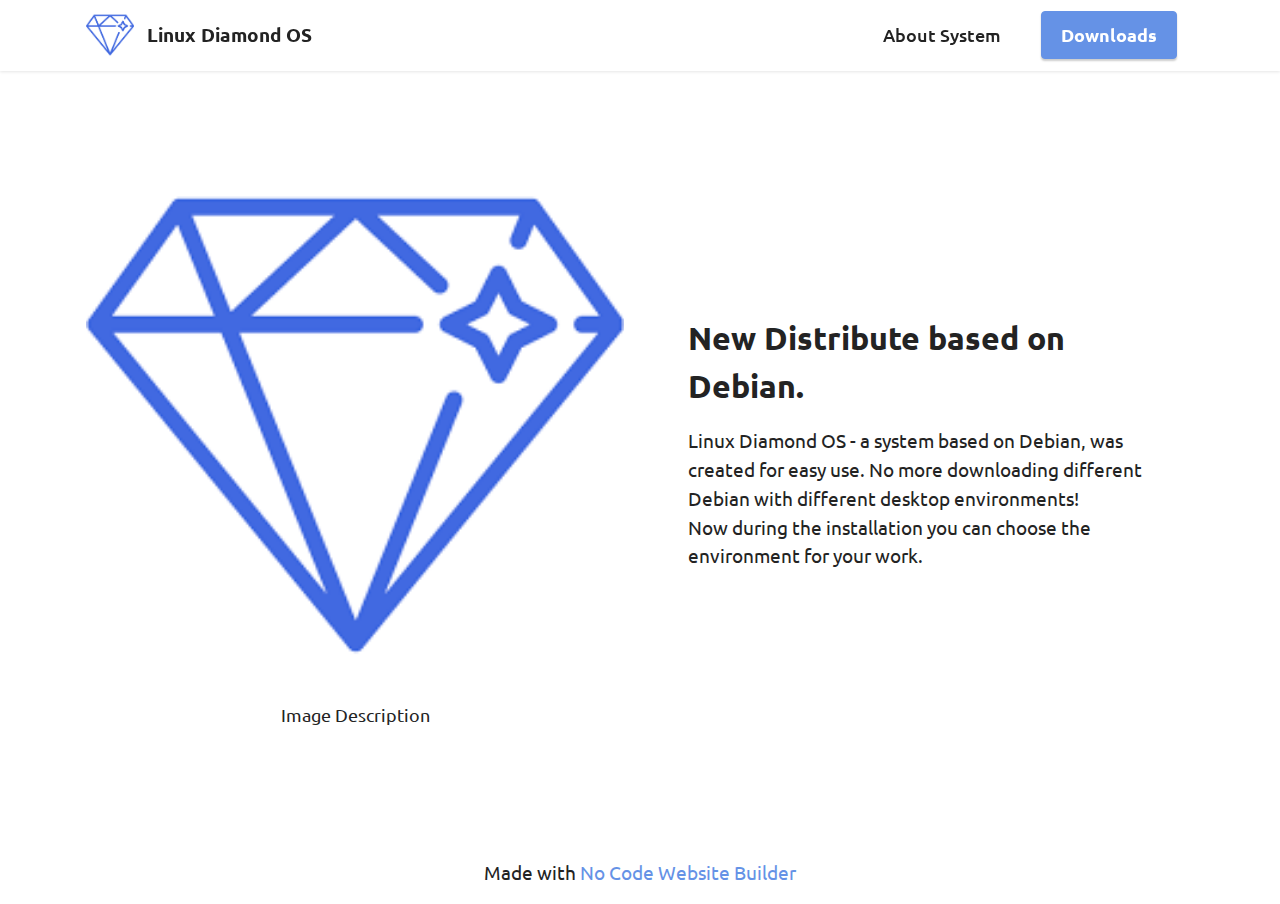
<file: index.html>
<!DOCTYPE html>
<html  >
<head>
  <!-- Site made with Mobirise Website Builder v5.8.4, https://mobirise.com -->
  <meta charset="UTF-8">
  <meta http-equiv="X-UA-Compatible" content="IE=edge">
  <meta name="generator" content="Mobirise v5.8.4, mobirise.com">
  <meta name="viewport" content="width=device-width, initial-scale=1, minimum-scale=1">
  <link rel="shortcut icon" href="assets/images/icon.png" type="image/x-icon">
  <meta name="description" content="Linux Diamond OS - a system based on Debian.">
  
  
  <title>Main Page</title>
  <link rel="stylesheet" href="assets/bootstrap/css/bootstrap.min.css">
  <link rel="stylesheet" href="assets/bootstrap/css/bootstrap-grid.min.css">
  <link rel="stylesheet" href="assets/bootstrap/css/bootstrap-reboot.min.css">
  <link rel="stylesheet" href="assets/dropdown/css/style.css">
  <link rel="stylesheet" href="assets/socicon/css/styles.css">
  <link rel="stylesheet" href="assets/theme/css/style.css">
  <link rel="preload" href="https://fonts.googleapis.com/css?family=Ubuntu:300,300i,400,400i,500,500i,700,700i&display=swap" as="style" onload="this.onload=null;this.rel='stylesheet'">
  <noscript><link rel="stylesheet" href="https://fonts.googleapis.com/css?family=Ubuntu:300,300i,400,400i,500,500i,700,700i&display=swap"></noscript>
  <link rel="preload" as="style" href="assets/mobirise/css/mbr-additional.css"><link rel="stylesheet" href="assets/mobirise/css/mbr-additional.css" type="text/css">

  
  
  
</head>
<body>
  
  <section data-bs-version="5.1" class="menu menu2 cid-tHULMbmaKv" once="menu" id="menu2-0">
    
    <nav class="navbar navbar-dropdown navbar-fixed-top navbar-expand-lg">
        <div class="container">
            <div class="navbar-brand">
                <span class="navbar-logo">
                    <a href="index.html">
                        <img src="assets/images/icon.png" alt="Mobirise Website Builder" style="height: 3rem;">
                    </a>
                </span>
                <span class="navbar-caption-wrap"><a class="navbar-caption text-black text-primary display-7" href="index.html">Linux Diamond OS</a></span>
            </div>
            <button class="navbar-toggler" type="button" data-toggle="collapse" data-bs-toggle="collapse" data-target="#navbarSupportedContent" data-bs-target="#navbarSupportedContent" aria-controls="navbarNavAltMarkup" aria-expanded="false" aria-label="Toggle navigation">
                <div class="hamburger">
                    <span></span>
                    <span></span>
                    <span></span>
                    <span></span>
                </div>
            </button>
            <div class="collapse navbar-collapse" id="navbarSupportedContent">
                <ul class="navbar-nav nav-dropdown" data-app-modern-menu="true"><li class="nav-item"><a class="nav-link link text-black text-primary display-4" href="aboutsystem.html">About System</a></li></ul>
                
                <div class="navbar-buttons mbr-section-btn"><a class="btn btn-primary display-4" href="downloads.html">
                        Downloads</a></div>
            </div>
        </div>
    </nav>
</section>

<section data-bs-version="5.1" class="image1 cid-tHUMM7JprP" id="image1-1">
    

    
    

    <div class="container">
        <div class="row align-items-center">
            <div class="col-12 col-lg-6">
                <div class="image-wrapper">
                    <img src="assets/images/icon.png" alt="Mobirise Website Builder">
                    <p class="mbr-description mbr-fonts-style pt-2 align-center display-4">
                    Image Description</p>
                </div>
            </div>
            <div class="col-12 col-lg">
                <div class="text-wrapper">
                    <h3 class="mbr-section-title mbr-fonts-style mb-3 display-5"><strong>New Distribute based on Debian.</strong></h3>
                    <p class="mbr-text mbr-fonts-style display-7">Linux Diamond OS - a system based on Debian, was created for easy use. No more downloading different Debian with different desktop environments!
<br>Now during the installation you can choose the environment for your work.</p>
                </div>
            </div>
        </div>
    </div>
</section><section class="display-7" style="padding: 0;align-items: center;justify-content: center;flex-wrap: wrap;    align-content: center;display: flex;position: relative;height: 4rem;"><a href="https://mobiri.se/2976798" style="flex: 1 1;height: 4rem;position: absolute;width: 100%;z-index: 1;"><img alt="" style="height: 4rem;" src="[data-uri]"></a><p style="margin: 0;text-align: center;" class="display-7">Made with &#8204;</p><a style="z-index:1" href="https://mobirise.com/builder/no-code-website-builder.html">No Code Website Builder</a></section><script src="assets/bootstrap/js/bootstrap.bundle.min.js"></script>  <script src="assets/smoothscroll/smooth-scroll.js"></script>  <script src="assets/ytplayer/index.js"></script>  <script src="assets/dropdown/js/navbar-dropdown.js"></script>  <script src="assets/theme/js/script.js"></script>  
  
  
</body>
</html>
</file>
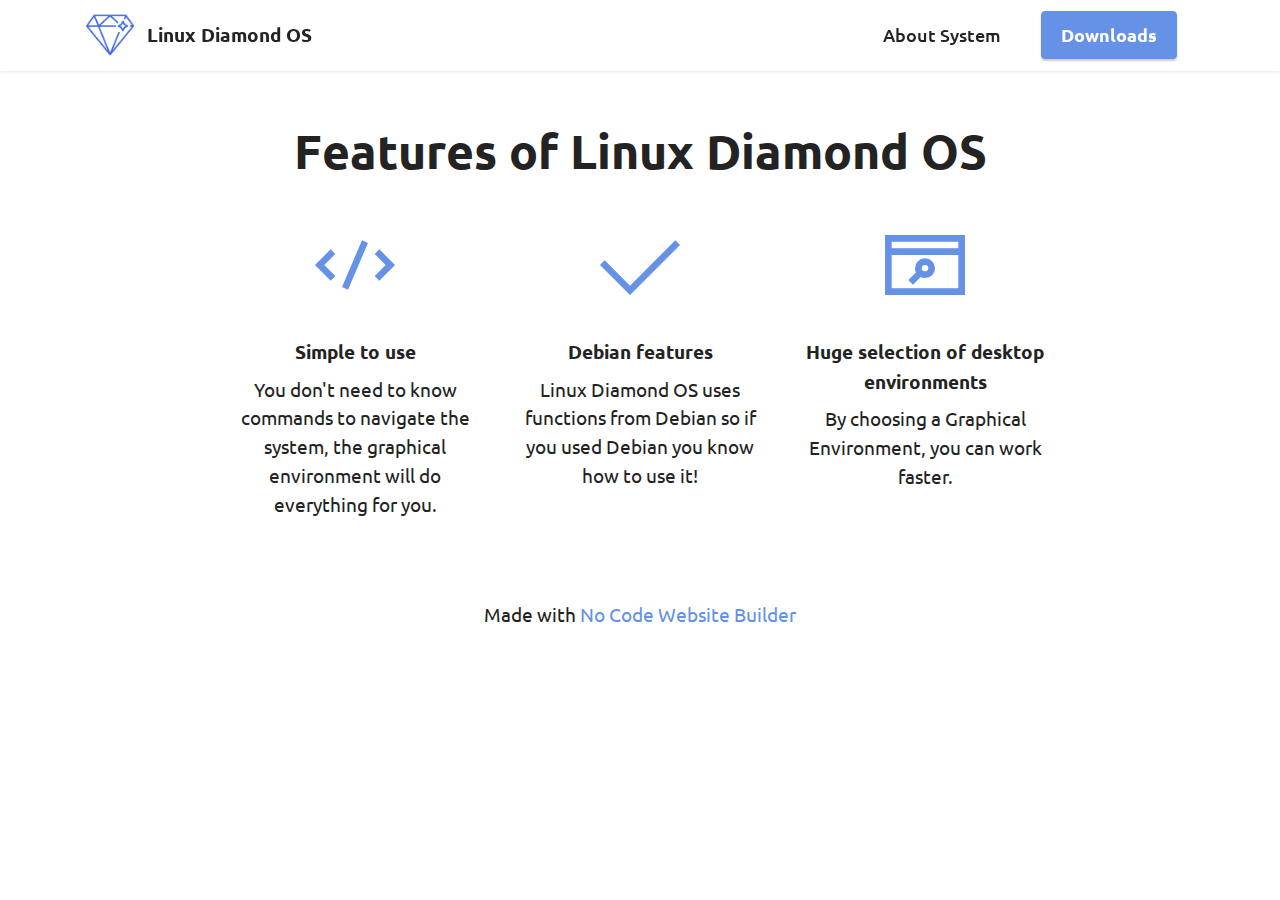
<file: aboutsystem.html>
<!DOCTYPE html>
<html  >
<head>
  <!-- Site made with Mobirise Website Builder v5.8.4, https://mobirise.com -->
  <meta charset="UTF-8">
  <meta http-equiv="X-UA-Compatible" content="IE=edge">
  <meta name="generator" content="Mobirise v5.8.4, mobirise.com">
  <meta name="viewport" content="width=device-width, initial-scale=1, minimum-scale=1">
  <link rel="shortcut icon" href="assets/images/icon.png" type="image/x-icon">
  <meta name="description" content="About Linux Diamond OS.">
  
  
  <title>About System</title>
  <link rel="stylesheet" href="assets/web/assets/mobirise-icons2/mobirise2.css">
  <link rel="stylesheet" href="assets/bootstrap/css/bootstrap.min.css">
  <link rel="stylesheet" href="assets/bootstrap/css/bootstrap-grid.min.css">
  <link rel="stylesheet" href="assets/bootstrap/css/bootstrap-reboot.min.css">
  <link rel="stylesheet" href="assets/dropdown/css/style.css">
  <link rel="stylesheet" href="assets/socicon/css/styles.css">
  <link rel="stylesheet" href="assets/theme/css/style.css">
  <link rel="preload" href="https://fonts.googleapis.com/css?family=Ubuntu:300,300i,400,400i,500,500i,700,700i&display=swap" as="style" onload="this.onload=null;this.rel='stylesheet'">
  <noscript><link rel="stylesheet" href="https://fonts.googleapis.com/css?family=Ubuntu:300,300i,400,400i,500,500i,700,700i&display=swap"></noscript>
  <link rel="preload" as="style" href="assets/mobirise/css/mbr-additional.css"><link rel="stylesheet" href="assets/mobirise/css/mbr-additional.css" type="text/css">

  
  
  
</head>
<body>
  
  <section data-bs-version="5.1" class="menu menu2 cid-tHULMbmaKv" once="menu" id="menu2-2">
    
    <nav class="navbar navbar-dropdown navbar-fixed-top navbar-expand-lg">
        <div class="container">
            <div class="navbar-brand">
                <span class="navbar-logo">
                    <a href="index.html">
                        <img src="assets/images/icon.png" alt="Mobirise Website Builder" style="height: 3rem;">
                    </a>
                </span>
                <span class="navbar-caption-wrap"><a class="navbar-caption text-black text-primary display-7" href="index.html">Linux Diamond OS</a></span>
            </div>
            <button class="navbar-toggler" type="button" data-toggle="collapse" data-bs-toggle="collapse" data-target="#navbarSupportedContent" data-bs-target="#navbarSupportedContent" aria-controls="navbarNavAltMarkup" aria-expanded="false" aria-label="Toggle navigation">
                <div class="hamburger">
                    <span></span>
                    <span></span>
                    <span></span>
                    <span></span>
                </div>
            </button>
            <div class="collapse navbar-collapse" id="navbarSupportedContent">
                <ul class="navbar-nav nav-dropdown" data-app-modern-menu="true"><li class="nav-item"><a class="nav-link link text-black text-primary display-4" href="aboutsystem.html">About System</a></li></ul>
                
                <div class="navbar-buttons mbr-section-btn"><a class="btn btn-primary display-4" href="downloads.html">
                        Downloads</a></div>
            </div>
        </div>
    </nav>
</section>

<section data-bs-version="5.1" class="features1 cid-tHUPexlH94" id="features1-3">
    

    
    
    <div class="container">
        <div class="row">
            <div class="col-12 col-lg-9">
                <h3 class="mbr-section-title mbr-fonts-style align-center mb-0 display-2"><strong>Features of Linux Diamond OS</strong></h3>
                
            </div>
        </div>
        <div class="row">
            <div class="card col-12 col-md-6 col-lg-3">
                <div class="card-wrapper">
                    <div class="card-box align-center">
                        <div class="iconfont-wrapper">
                            <span class="mbr-iconfont mobi-mbri-code mobi-mbri"></span>
                        </div>
                        <h5 class="card-title mbr-fonts-style display-7"><strong>Simple to use</strong></h5>
                        <p class="card-text mbr-fonts-style display-7">You don't need to know commands to navigate the system, the graphical environment will do everything for you.</p>
                    </div>
                </div>
            </div>
            <div class="card col-12 col-md-6 col-lg-3">
                <div class="card-wrapper">
                    <div class="card-box align-center">
                        <div class="iconfont-wrapper">
                            <span class="mbr-iconfont mobi-mbri-success mobi-mbri"></span>
                        </div>
                        <h5 class="card-title mbr-fonts-style display-7"><strong>Debian features</strong></h5>
                        <p class="card-text mbr-fonts-style display-7">Linux Diamond OS uses functions from Debian so if you used Debian you know how to use it!</p>
                    </div>
                </div>
            </div>
            <div class="card col-12 col-md-6 col-lg-3">
                <div class="card-wrapper">
                    <div class="card-box align-center">
                        <div class="iconfont-wrapper">
                            <span class="mbr-iconfont mobi-mbri-browse mobi-mbri"></span>
                        </div>
                        <h5 class="card-title mbr-fonts-style display-7"><strong>Huge selection of desktop environments</strong></h5>
                        <p class="card-text mbr-fonts-style display-7">By choosing a Graphical Environment, you can work faster.</p>
                    </div>
                </div>
            </div>
            
        </div>
    </div>
</section><section class="display-7" style="padding: 0;align-items: center;justify-content: center;flex-wrap: wrap;    align-content: center;display: flex;position: relative;height: 4rem;"><a href="https://mobiri.se/2976798" style="flex: 1 1;height: 4rem;position: absolute;width: 100%;z-index: 1;"><img alt="" style="height: 4rem;" src="[data-uri]"></a><p style="margin: 0;text-align: center;" class="display-7">Made with &#8204;</p><a style="z-index:1" href="https://mobirise.com/builder/no-code-website-builder.html">No Code Website Builder</a></section><script src="assets/bootstrap/js/bootstrap.bundle.min.js"></script>  <script src="assets/smoothscroll/smooth-scroll.js"></script>  <script src="assets/ytplayer/index.js"></script>  <script src="assets/dropdown/js/navbar-dropdown.js"></script>  <script src="assets/theme/js/script.js"></script>  
  
  
</body>
</html>
</file>
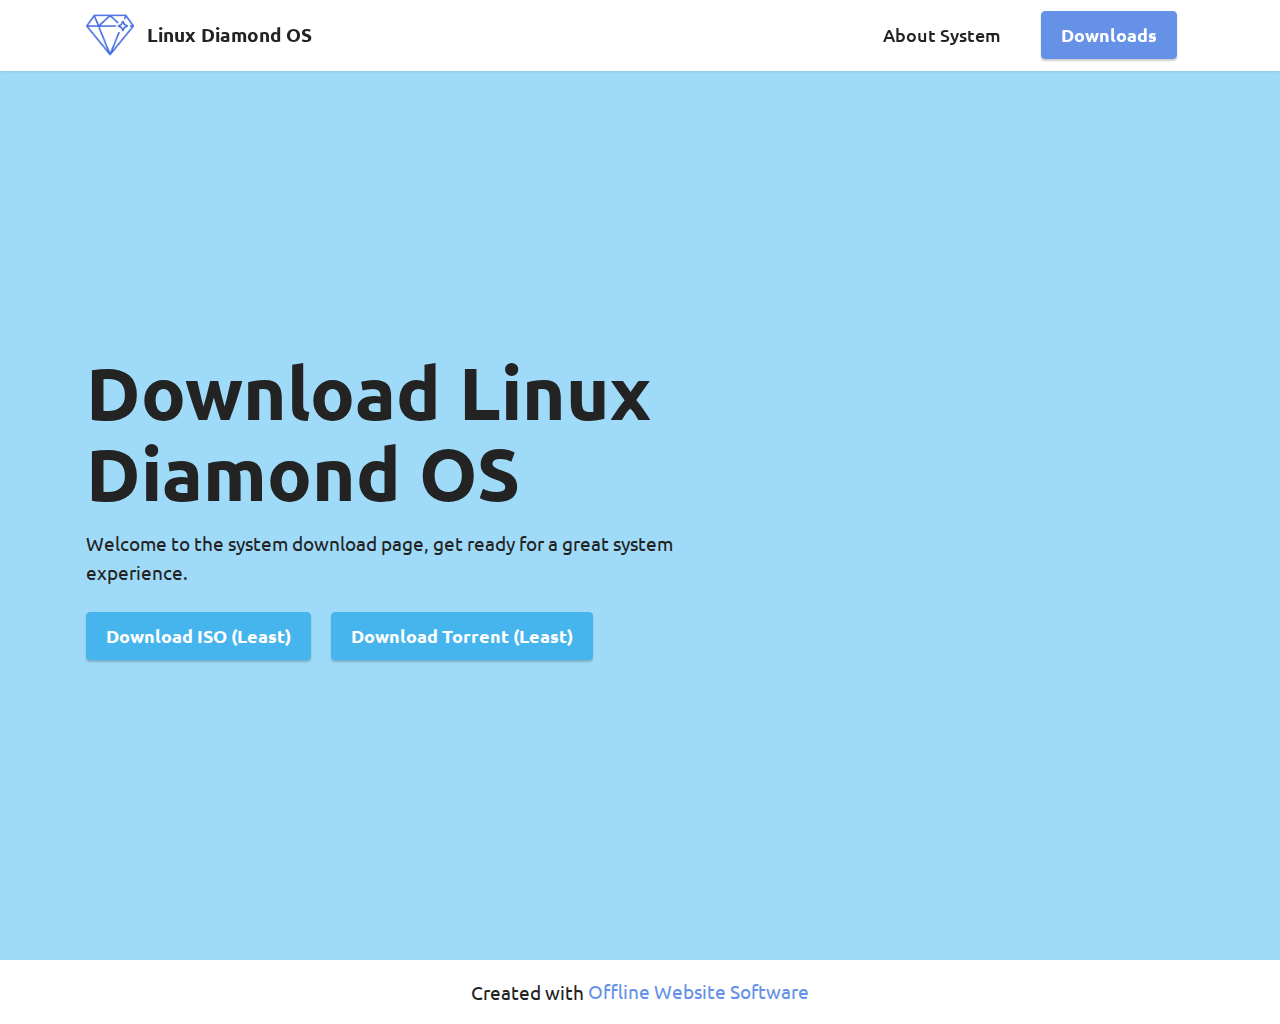
<file: downloads.html>
<!DOCTYPE html>
<html  >
<head>
  <!-- Site made with Mobirise Website Builder v5.8.4, https://mobirise.com -->
  <meta charset="UTF-8">
  <meta http-equiv="X-UA-Compatible" content="IE=edge">
  <meta name="generator" content="Mobirise v5.8.4, mobirise.com">
  <meta name="viewport" content="width=device-width, initial-scale=1, minimum-scale=1">
  <link rel="shortcut icon" href="assets/images/icon.png" type="image/x-icon">
  <meta name="description" content="Download Linux Diamond OS ISO Image.">
  
  
  <title>Downloads</title>
  <link rel="stylesheet" href="assets/bootstrap/css/bootstrap.min.css">
  <link rel="stylesheet" href="assets/bootstrap/css/bootstrap-grid.min.css">
  <link rel="stylesheet" href="assets/bootstrap/css/bootstrap-reboot.min.css">
  <link rel="stylesheet" href="assets/dropdown/css/style.css">
  <link rel="stylesheet" href="assets/socicon/css/styles.css">
  <link rel="stylesheet" href="assets/theme/css/style.css">
  <link rel="preload" href="https://fonts.googleapis.com/css?family=Ubuntu:300,300i,400,400i,500,500i,700,700i&display=swap" as="style" onload="this.onload=null;this.rel='stylesheet'">
  <noscript><link rel="stylesheet" href="https://fonts.googleapis.com/css?family=Ubuntu:300,300i,400,400i,500,500i,700,700i&display=swap"></noscript>
  <link rel="preload" as="style" href="assets/mobirise/css/mbr-additional.css"><link rel="stylesheet" href="assets/mobirise/css/mbr-additional.css" type="text/css">

  
  
  
</head>
<body>
  
  <section data-bs-version="5.1" class="menu menu2 cid-tHULMbmaKv" once="menu" id="menu2-b">
    
    <nav class="navbar navbar-dropdown navbar-fixed-top navbar-expand-lg">
        <div class="container">
            <div class="navbar-brand">
                <span class="navbar-logo">
                    <a href="index.html">
                        <img src="assets/images/icon.png" alt="Mobirise Website Builder" style="height: 3rem;">
                    </a>
                </span>
                <span class="navbar-caption-wrap"><a class="navbar-caption text-black text-primary display-7" href="index.html">Linux Diamond OS</a></span>
            </div>
            <button class="navbar-toggler" type="button" data-toggle="collapse" data-bs-toggle="collapse" data-target="#navbarSupportedContent" data-bs-target="#navbarSupportedContent" aria-controls="navbarNavAltMarkup" aria-expanded="false" aria-label="Toggle navigation">
                <div class="hamburger">
                    <span></span>
                    <span></span>
                    <span></span>
                    <span></span>
                </div>
            </button>
            <div class="collapse navbar-collapse" id="navbarSupportedContent">
                <ul class="navbar-nav nav-dropdown" data-app-modern-menu="true"><li class="nav-item"><a class="nav-link link text-black text-primary display-4" href="aboutsystem.html">About System</a></li></ul>
                
                <div class="navbar-buttons mbr-section-btn"><a class="btn btn-primary display-4" href="downloads.html">
                        Downloads</a></div>
            </div>
        </div>
    </nav>
</section>

<section data-bs-version="5.1" class="header2 cid-tHUYRsX6hG mbr-fullscreen" id="header2-c">

    

    
    

    <div class="container">
        <div class="row">
            <div class="col-12 col-lg-7">
                <h1 class="mbr-section-title mbr-fonts-style mb-3 display-1"><strong>Download Linux Diamond OS</strong></h1>
                
                <p class="mbr-text mbr-fonts-style display-7">Welcome to the system download page, get ready for a great system experience.</p>
                <div class="mbr-section-btn mt-3"><a class="btn btn-info display-4" href="https://mobiri.se">Download ISO (Least)</a>
                    <a class="btn btn-info display-4" href="https://mobiri.se">Download Torrent (Least)</a></div>
            </div>
        </div>
    </div>
</section><section class="display-7" style="padding: 0;align-items: center;justify-content: center;flex-wrap: wrap;    align-content: center;display: flex;position: relative;height: 4rem;"><a href="https://mobiri.se/2976798" style="flex: 1 1;height: 4rem;position: absolute;width: 100%;z-index: 1;"><img alt="" style="height: 4rem;" src="[data-uri]"></a><p style="margin: 0;text-align: center;" class="display-7">Created with &#8204;</p><a style="z-index:1" href="https://mobirise.com/offline-website-builder.html">Offline Website Software</a></section><script src="assets/bootstrap/js/bootstrap.bundle.min.js"></script>  <script src="assets/smoothscroll/smooth-scroll.js"></script>  <script src="assets/ytplayer/index.js"></script>  <script src="assets/dropdown/js/navbar-dropdown.js"></script>  <script src="assets/theme/js/script.js"></script>  
  
  
</body>
</html>
</file>
<file: assets/dropdown/css/style.css>
.navbar-dropdown {
  left: 0;
  padding: 0;
  position: absolute;
  right: 0;
  top: 0;
  transition: all 0.45s ease;
  z-index: 1030;
  background: #282828; }
  .navbar-dropdown .navbar-logo {
    margin-right: 0.8rem;
    transition: margin 0.3s ease-in-out;
    vertical-align: middle; }
    .navbar-dropdown .navbar-logo img {
      height: 3.125rem;
      transition: all 0.3s ease-in-out; }
    .navbar-dropdown .navbar-logo.mbr-iconfont {
      font-size: 3.125rem;
      line-height: 3.125rem; }
  .navbar-dropdown .navbar-caption {
    font-weight: 700;
    white-space: normal;
    vertical-align: -4px;
    line-height: 3.125rem !important; }
    .navbar-dropdown .navbar-caption, .navbar-dropdown .navbar-caption:hover {
      color: inherit;
      text-decoration: none; }
  .navbar-dropdown .mbr-iconfont + .navbar-caption {
    vertical-align: -1px; }
  .navbar-dropdown.navbar-fixed-top {
    position: fixed; }
  .navbar-dropdown .navbar-brand span {
    vertical-align: -4px; }
  .navbar-dropdown.bg-color.transparent {
    background: none; }
  .navbar-dropdown.navbar-short .navbar-brand {
    padding: 0.625rem 0; }
    .navbar-dropdown.navbar-short .navbar-brand span {
      vertical-align: -1px; }
  .navbar-dropdown.navbar-short .navbar-caption {
    line-height: 2.375rem !important;
    vertical-align: -2px; }
  .navbar-dropdown.navbar-short .navbar-logo {
    margin-right: 0.5rem; }
    .navbar-dropdown.navbar-short .navbar-logo img {
      height: 2.375rem; }
    .navbar-dropdown.navbar-short .navbar-logo.mbr-iconfont {
      font-size: 2.375rem;
      line-height: 2.375rem; }
  .navbar-dropdown.navbar-short .mbr-table-cell {
    height: 3.625rem; }
  .navbar-dropdown .navbar-close {
    left: 0.6875rem;
    position: fixed;
    top: 0.75rem;
    z-index: 1000; }
  .navbar-dropdown .hamburger-icon {
    content: "";
    display: inline-block;
    vertical-align: middle;
    width: 16px;
    -webkit-box-shadow: 0 -6px 0 1px #282828,0 0 0 1px #282828,0 6px 0 1px #282828;
    -moz-box-shadow: 0 -6px 0 1px #282828,0 0 0 1px #282828,0 6px 0 1px #282828;
    box-shadow: 0 -6px 0 1px #282828,0 0 0 1px #282828,0 6px 0 1px #282828; }

.dropdown-menu .dropdown-toggle[data-toggle="dropdown-submenu"]::after {
  border-bottom: 0.35em solid transparent;
  border-left: 0.35em solid;
  border-right: 0;
  border-top: 0.35em solid transparent;
  margin-left: 0.3rem; }

.dropdown-menu .dropdown-item:focus {
  outline: 0; }

.nav-dropdown {
  font-size: 0.75rem;
  font-weight: 500;
  height: auto !important; }
  .nav-dropdown .nav-btn {
    padding-left: 1rem; }
  .nav-dropdown .link {
    margin: .667em 1.667em;
    font-weight: 500;
    padding: 0;
    transition: color .2s ease-in-out; }
    .nav-dropdown .link.dropdown-toggle {
      margin-right: 2.583em; }
      .nav-dropdown .link.dropdown-toggle::after {
        margin-left: .25rem;
        border-top: 0.35em solid;
        border-right: 0.35em solid transparent;
        border-left: 0.35em solid transparent;
        border-bottom: 0; }
      .nav-dropdown .link.dropdown-toggle[aria-expanded="true"] {
        margin: 0;
        padding: 0.667em 3.263em  0.667em 1.667em; }
  .nav-dropdown .link::after,
  .nav-dropdown .dropdown-item::after {
    color: inherit; }
  .nav-dropdown .btn {
    font-size: 0.75rem;
    font-weight: 700;
    letter-spacing: 0;
    margin-bottom: 0;
    padding-left: 1.25rem;
    padding-right: 1.25rem; }
  .nav-dropdown .dropdown-menu {
    border-radius: 0;
    border: 0;
    left: 0;
    margin: 0;
    padding-bottom: 1.25rem;
    padding-top: 1.25rem;
    position: relative; }
  .nav-dropdown .dropdown-submenu {
    margin-left: 0.125rem;
    top: 0; }
  .nav-dropdown .dropdown-item {
    font-weight: 500;
    line-height: 2;
    padding: 0.3846em 4.615em 0.3846em 1.5385em;
    position: relative;
    transition: color .2s ease-in-out, background-color .2s ease-in-out; }
    .nav-dropdown .dropdown-item::after {
      margin-top: -0.3077em;
      position: absolute;
      right: 1.1538em;
      top: 50%; }
    .nav-dropdown .dropdown-item:focus, .nav-dropdown .dropdown-item:hover {
      background: none; }

@media (max-width: 767px) {
  .nav-dropdown.navbar-toggleable-sm {
    bottom: 0;
    display: none;
    left: 0;
    overflow-x: hidden;
    position: fixed;
    top: 0;
    transform: translateX(-100%);
    -ms-transform: translateX(-100%);
    -webkit-transform: translateX(-100%);
    width: 18.75rem;
    z-index: 999; } }
.nav-dropdown.navbar-toggleable-xl {
  bottom: 0;
  display: none;
  left: 0;
  overflow-x: hidden;
  position: fixed;
  top: 0;
  transform: translateX(-100%);
  -ms-transform: translateX(-100%);
  -webkit-transform: translateX(-100%);
  width: 18.75rem;
  z-index: 999; }

.nav-dropdown-sm {
  display: block !important;
  overflow-x: hidden;
  overflow: auto;
  padding-top: 3.875rem; }
  .nav-dropdown-sm::after {
    content: "";
    display: block;
    height: 3rem;
    width: 100%; }
  .nav-dropdown-sm.collapse.in ~ .navbar-close {
    display: block !important; }
  .nav-dropdown-sm.collapsing, .nav-dropdown-sm.collapse.in {
    transform: translateX(0);
    -ms-transform: translateX(0);
    -webkit-transform: translateX(0);
    transition: all 0.25s ease-out;
    -webkit-transition: all 0.25s ease-out;
    background: #282828; }
  .nav-dropdown-sm.collapsing[aria-expanded="false"] {
    transform: translateX(-100%);
    -ms-transform: translateX(-100%);
    -webkit-transform: translateX(-100%); }
  .nav-dropdown-sm .nav-item {
    display: block;
    margin-left: 0 !important;
    padding-left: 0; }
  .nav-dropdown-sm .link,
  .nav-dropdown-sm .dropdown-item {
    border-top: 1px dotted rgba(255, 255, 255, 0.1);
    font-size: 0.8125rem;
    line-height: 1.6;
    margin: 0 !important;
    padding: 0.875rem 2.4rem 0.875rem 1.5625rem !important;
    position: relative;
    white-space: normal; }
    .nav-dropdown-sm .link:focus, .nav-dropdown-sm .link:hover,
    .nav-dropdown-sm .dropdown-item:focus,
    .nav-dropdown-sm .dropdown-item:hover {
      background: rgba(0, 0, 0, 0.2) !important;
      color: #c0a375; }
  .nav-dropdown-sm .nav-btn {
    position: relative;
    padding: 1.5625rem 1.5625rem 0 1.5625rem; }
    .nav-dropdown-sm .nav-btn::before {
      border-top: 1px dotted rgba(255, 255, 255, 0.1);
      content: "";
      left: 0;
      position: absolute;
      top: 0;
      width: 100%; }
    .nav-dropdown-sm .nav-btn + .nav-btn {
      padding-top: 0.625rem; }
      .nav-dropdown-sm .nav-btn + .nav-btn::before {
        display: none; }
  .nav-dropdown-sm .btn {
    padding: 0.625rem 0; }
  .nav-dropdown-sm .dropdown-toggle[data-toggle="dropdown-submenu"]::after {
    margin-left: .25rem;
    border-top: 0.35em solid;
    border-right: 0.35em solid transparent;
    border-left: 0.35em solid transparent;
    border-bottom: 0; }
  .nav-dropdown-sm .dropdown-toggle[data-toggle="dropdown-submenu"][aria-expanded="true"]::after {
    border-top: 0;
    border-right: 0.35em solid transparent;
    border-left: 0.35em solid transparent;
    border-bottom: 0.35em solid; }
  .nav-dropdown-sm .dropdown-menu {
    margin: 0;
    padding: 0;
    position: relative;
    top: 0;
    left: 0;
    width: 100%;
    border: 0;
    float: none;
    border-radius: 0;
    background: none; }
  .nav-dropdown-sm .dropdown-submenu {
    left: 100%;
    margin-left: 0.125rem;
    margin-top: -1.25rem;
    top: 0; }

.navbar-toggleable-sm .nav-dropdown .dropdown-menu {
  position: absolute; }

.navbar-toggleable-sm .nav-dropdown .dropdown-submenu {
  left: 100%;
  margin-left: 0.125rem;
  margin-top: -1.25rem;
  top: 0; }

.navbar-toggleable-sm.opened .nav-dropdown .dropdown-menu {
  position: relative; }

.navbar-toggleable-sm.opened .nav-dropdown .dropdown-submenu {
  left: 0;
  margin-left: 00rem;
  margin-top: 0rem;
  top: 0; }

.is-builder .nav-dropdown.collapsing {
  transition: none !important; }
</file>
<file: assets/socicon/css/styles.css>
@charset "UTF-8";

@font-face {
  font-family: 'Socicon';
  src:  url('../fonts/socicon.eot');
  src:  url('../fonts/socicon.eot?#iefix') format('embedded-opentype'),
    url('../fonts/socicon.woff2') format('woff2'),
    url('../fonts/socicon.ttf') format('truetype'),
    url('../fonts/socicon.woff') format('woff'),
    url('../fonts/socicon.svg#socicon') format('svg');
  font-weight: normal;
  font-style: normal;
  font-display: swap;
}

[data-icon]:before {
  font-family: "socicon" !important;
  content: attr(data-icon);
  font-style: normal !important;
  font-weight: normal !important;
  font-variant: normal !important;
  text-transform: none !important;
  speak: none;
  line-height: 1;
  -webkit-font-smoothing: antialiased;
  -moz-osx-font-smoothing: grayscale;
}

[class^="socicon-"], [class*=" socicon-"] {
  /* use !important to prevent issues with browser extensions that change fonts */
  font-family: 'Socicon' !important;
  speak: none;
  font-style: normal;
  font-weight: normal;
  font-variant: normal;
  text-transform: none;
  line-height: 1;

  /* Better Font Rendering =========== */
  -webkit-font-smoothing: antialiased;
  -moz-osx-font-smoothing: grayscale;
}

.socicon-eitaa:before {
  content: "\e97c";
}
.socicon-soroush:before {
  content: "\e97d";
}
.socicon-bale:before {
  content: "\e97e";
}
.socicon-zazzle:before {
  content: "\e97b";
}
.socicon-society6:before {
  content: "\e97a";
}
.socicon-redbubble:before {
  content: "\e979";
}
.socicon-avvo:before {
  content: "\e978";
}
.socicon-stitcher:before {
  content: "\e977";
}
.socicon-googlehangouts:before {
  content: "\e974";
}
.socicon-dlive:before {
  content: "\e975";
}
.socicon-vsco:before {
  content: "\e976";
}
.socicon-flipboard:before {
  content: "\e973";
}
.socicon-ubuntu:before {
  content: "\e958";
}
.socicon-artstation:before {
  content: "\e959";
}
.socicon-invision:before {
  content: "\e95a";
}
.socicon-torial:before {
  content: "\e95b";
}
.socicon-collectorz:before {
  content: "\e95c";
}
.socicon-seenthis:before {
  content: "\e95d";
}
.socicon-googleplaymusic:before {
  content: "\e95e";
}
.socicon-debian:before {
  content: "\e95f";
}
.socicon-filmfreeway:before {
  content: "\e960";
}
.socicon-gnome:before {
  content: "\e961";
}
.socicon-itchio:before {
  content: "\e962";
}
.socicon-jamendo:before {
  content: "\e963";
}
.socicon-mix:before {
  content: "\e964";
}
.socicon-sharepoint:before {
  content: "\e965";
}
.socicon-tinder:before {
  content: "\e966";
}
.socicon-windguru:before {
  content: "\e967";
}
.socicon-cdbaby:before {
  content: "\e968";
}
.socicon-elementaryos:before {
  content: "\e969";
}
.socicon-stage32:before {
  content: "\e96a";
}
.socicon-tiktok:before {
  content: "\e96b";
}
.socicon-gitter:before {
  content: "\e96c";
}
.socicon-letterboxd:before {
  content: "\e96d";
}
.socicon-threema:before {
  content: "\e96e";
}
.socicon-splice:before {
  content: "\e96f";
}
.socicon-metapop:before {
  content: "\e970";
}
.socicon-naver:before {
  content: "\e971";
}
.socicon-remote:before {
  content: "\e972";
}
.socicon-internet:before {
  content: "\e957";
}
.socicon-moddb:before {
  content: "\e94b";
}
.socicon-indiedb:before {
  content: "\e94c";
}
.socicon-traxsource:before {
  content: "\e94d";
}
.socicon-gamefor:before {
  content: "\e94e";
}
.socicon-pixiv:before {
  content: "\e94f";
}
.socicon-myanimelist:before {
  content: "\e950";
}
.socicon-blackberry:before {
  content: "\e951";
}
.socicon-wickr:before {
  content: "\e952";
}
.socicon-spip:before {
  content: "\e953";
}
.socicon-napster:before {
  content: "\e954";
}
.socicon-beatport:before {
  content: "\e955";
}
.socicon-hackerone:before {
  content: "\e956";
}
.socicon-hackernews:before {
  content: "\e946";
}
.socicon-smashwords:before {
  content: "\e947";
}
.socicon-kobo:before {
  content: "\e948";
}
.socicon-bookbub:before {
  content: "\e949";
}
.socicon-mailru:before {
  content: "\e94a";
}
.socicon-gitlab:before {
  content: "\e945";
}
.socicon-instructables:before {
  content: "\e944";
}
.socicon-portfolio:before {
  content: "\e943";
}
.socicon-codered:before {
  content: "\e940";
}
.socicon-origin:before {
  content: "\e941";
}
.socicon-nextdoor:before {
  content: "\e942";
}
.socicon-udemy:before {
  content: "\e93f";
}
.socicon-livemaster:before {
  content: "\e93e";
}
.socicon-crunchbase:before {
  content: "\e93b";
}
.socicon-homefy:before {
  content: "\e93c";
}
.socicon-calendly:before {
  content: "\e93d";
}
.socicon-realtor:before {
  content: "\e90f";
}
.socicon-tidal:before {
  content: "\e910";
}
.socicon-qobuz:before {
  content: "\e911";
}
.socicon-natgeo:before {
  content: "\e912";
}
.socicon-mastodon:before {
  content: "\e913";
}
.socicon-unsplash:before {
  content: "\e914";
}
.socicon-homeadvisor:before {
  content: "\e915";
}
.socicon-angieslist:before {
  content: "\e916";
}
.socicon-codepen:before {
  content: "\e917";
}
.socicon-slack:before {
  content: "\e918";
}
.socicon-openaigym:before {
  content: "\e919";
}
.socicon-logmein:before {
  content: "\e91a";
}
.socicon-fiverr:before {
  content: "\e91b";
}
.socicon-gotomeeting:before {
  content: "\e91c";
}
.socicon-aliexpress:before {
  content: "\e91d";
}
.socicon-guru:before {
  content: "\e91e";
}
.socicon-appstore:before {
  content: "\e91f";
}
.socicon-homes:before {
  content: "\e920";
}
.socicon-zoom:before {
  content: "\e921";
}
.socicon-alibaba:before {
  content: "\e922";
}
.socicon-craigslist:before {
  content: "\e923";
}
.socicon-wix:before {
  content: "\e924";
}
.socicon-redfin:before {
  content: "\e925";
}
.socicon-googlecalendar:before {
  content: "\e926";
}
.socicon-shopify:before {
  content: "\e927";
}
.socicon-freelancer:before {
  content: "\e928";
}
.socicon-seedrs:before {
  content: "\e929";
}
.socicon-bing:before {
  content: "\e92a";
}
.socicon-doodle:before {
  content: "\e92b";
}
.socicon-bonanza:before {
  content: "\e92c";
}
.socicon-squarespace:before {
  content: "\e92d";
}
.socicon-toptal:before {
  content: "\e92e";
}
.socicon-gust:before {
  content: "\e92f";
}
.socicon-ask:before {
  content: "\e930";
}
.socicon-trulia:before {
  content: "\e931";
}
.socicon-loomly:before {
  content: "\e932";
}
.socicon-ghost:before {
  content: "\e933";
}
.socicon-upwork:before {
  content: "\e934";
}
.socicon-fundable:before {
  content: "\e935";
}
.socicon-booking:before {
  content: "\e936";
}
.socicon-googlemaps:before {
  content: "\e937";
}
.socicon-zillow:before {
  content: "\e938";
}
.socicon-niconico:before {
  content: "\e939";
}
.socicon-toneden:before {
  content: "\e93a";
}
.socicon-augment:before {
  content: "\e908";
}
.socicon-bitbucket:before {
  content: "\e909";
}
.socicon-fyuse:before {
  content: "\e90a";
}
.socicon-yt-gaming:before {
  content: "\e90b";
}
.socicon-sketchfab:before {
  content: "\e90c";
}
.socicon-mobcrush:before {
  content: "\e90d";
}
.socicon-microsoft:before {
  content: "\e90e";
}
.socicon-pandora:before {
  content: "\e907";
}
.socicon-messenger:before {
  content: "\e906";
}
.socicon-gamewisp:before {
  content: "\e905";
}
.socicon-bloglovin:before {
  content: "\e904";
}
.socicon-tunein:before {
  content: "\e903";
}
.socicon-gamejolt:before {
  content: "\e901";
}
.socicon-trello:before {
  content: "\e902";
}
.socicon-spreadshirt:before {
  content: "\e900";
}
.socicon-500px:before {
  content: "\e000";
}
.socicon-8tracks:before {
  content: "\e001";
}
.socicon-airbnb:before {
  content: "\e002";
}
.socicon-alliance:before {
  content: "\e003";
}
.socicon-amazon:before {
  content: "\e004";
}
.socicon-amplement:before {
  content: "\e005";
}
.socicon-android:before {
  content: "\e006";
}
.socicon-angellist:before {
  content: "\e007";
}
.socicon-apple:before {
  content: "\e008";
}
.socicon-appnet:before {
  content: "\e009";
}
.socicon-baidu:before {
  content: "\e00a";
}
.socicon-bandcamp:before {
  content: "\e00b";
}
.socicon-battlenet:before {
  content: "\e00c";
}
.socicon-mixer:before {
  content: "\e00d";
}
.socicon-bebee:before {
  content: "\e00e";
}
.socicon-bebo:before {
  content: "\e00f";
}
.socicon-behance:before {
  content: "\e010";
}
.socicon-blizzard:before {
  content: "\e011";
}
.socicon-blogger:before {
  content: "\e012";
}
.socicon-buffer:before {
  content: "\e013";
}
.socicon-chrome:before {
  content: "\e014";
}
.socicon-coderwall:before {
  content: "\e015";
}
.socicon-curse:before {
  content: "\e016";
}
.socicon-dailymotion:before {
  content: "\e017";
}
.socicon-deezer:before {
  content: "\e018";
}
.socicon-delicious:before {
  content: "\e019";
}
.socicon-deviantart:before {
  content: "\e01a";
}
.socicon-diablo:before {
  content: "\e01b";
}
.socicon-digg:before {
  content: "\e01c";
}
.socicon-discord:before {
  content: "\e01d";
}
.socicon-disqus:before {
  content: "\e01e";
}
.socicon-douban:before {
  content: "\e01f";
}
.socicon-draugiem:before {
  content: "\e020";
}
.socicon-dribbble:before {
  content: "\e021";
}
.socicon-drupal:before {
  content: "\e022";
}
.socicon-ebay:before {
  content: "\e023";
}
.socicon-ello:before {
  content: "\e024";
}
.socicon-endomodo:before {
  content: "\e025";
}
.socicon-envato:before {
  content: "\e026";
}
.socicon-etsy:before {
  content: "\e027";
}
.socicon-facebook:before {
  content: "\e028";
}
.socicon-feedburner:before {
  content: "\e029";
}
.socicon-filmweb:before {
  content: "\e02a";
}
.socicon-firefox:before {
  content: "\e02b";
}
.socicon-flattr:before {
  content: "\e02c";
}
.socicon-flickr:before {
  content: "\e02d";
}
.socicon-formulr:before {
  content: "\e02e";
}
.socicon-forrst:before {
  content: "\e02f";
}
.socicon-foursquare:before {
  content: "\e030";
}
.socicon-friendfeed:before {
  content: "\e031";
}
.socicon-github:before {
  content: "\e032";
}
.socicon-goodreads:before {
  content: "\e033";
}
.socicon-google:before {
  content: "\e034";
}
.socicon-googlescholar:before {
  content: "\e035";
}
.socicon-googlegroups:before {
  content: "\e036";
}
.socicon-googlephotos:before {
  content: "\e037";
}
.socicon-googleplus:before {
  content: "\e038";
}
.socicon-grooveshark:before {
  content: "\e039";
}
.socicon-hackerrank:before {
  content: "\e03a";
}
.socicon-hearthstone:before {
  content: "\e03b";
}
.socicon-hellocoton:before {
  content: "\e03c";
}
.socicon-heroes:before {
  content: "\e03d";
}
.socicon-smashcast:before {
  content: "\e03e";
}
.socicon-horde:before {
  content: "\e03f";
}
.socicon-houzz:before {
  content: "\e040";
}
.socicon-icq:before {
  content: "\e041";
}
.socicon-identica:before {
  content: "\e042";
}
.socicon-imdb:before {
  content: "\e043";
}
.socicon-instagram:before {
  content: "\e044";
}
.socicon-issuu:before {
  content: "\e045";
}
.socicon-istock:before {
  content: "\e046";
}
.socicon-itunes:before {
  content: "\e047";
}
.socicon-keybase:before {
  content: "\e048";
}
.socicon-lanyrd:before {
  content: "\e049";
}
.socicon-lastfm:before {
  content: "\e04a";
}
.socicon-line:before {
  content: "\e04b";
}
.socicon-linkedin:before {
  content: "\e04c";
}
.socicon-livejournal:before {
  content: "\e04d";
}
.socicon-lyft:before {
  content: "\e04e";
}
.socicon-macos:before {
  content: "\e04f";
}
.socicon-mail:before {
  content: "\e050";
}
.socicon-medium:before {
  content: "\e051";
}
.socicon-meetup:before {
  content: "\e052";
}
.socicon-mixcloud:before {
  content: "\e053";
}
.socicon-modelmayhem:before {
  content: "\e054";
}
.socicon-mumble:before {
  content: "\e055";
}
.socicon-myspace:before {
  content: "\e056";
}
.socicon-newsvine:before {
  content: "\e057";
}
.socicon-nintendo:before {
  content: "\e058";
}
.socicon-npm:before {
  content: "\e059";
}
.socicon-odnoklassniki:before {
  content: "\e05a";
}
.socicon-openid:before {
  content: "\e05b";
}
.socicon-opera:before {
  content: "\e05c";
}
.socicon-outlook:before {
  content: "\e05d";
}
.socicon-overwatch:before {
  content: "\e05e";
}
.socicon-patreon:before {
  content: "\e05f";
}
.socicon-paypal:before {
  content: "\e060";
}
.socicon-periscope:before {
  content: "\e061";
}
.socicon-persona:before {
  content: "\e062";
}
.socicon-pinterest:before {
  content: "\e063";
}
.socicon-play:before {
  content: "\e064";
}
.socicon-player:before {
  content: "\e065";
}
.socicon-playstation:before {
  content: "\e066";
}
.socicon-pocket:before {
  content: "\e067";
}
.socicon-qq:before {
  content: "\e068";
}
.socicon-quora:before {
  content: "\e069";
}
.socicon-raidcall:before {
  content: "\e06a";
}
.socicon-ravelry:before {
  content: "\e06b";
}
.socicon-reddit:before {
  content: "\e06c";
}
.socicon-renren:before {
  content: "\e06d";
}
.socicon-researchgate:before {
  content: "\e06e";
}
.socicon-residentadvisor:before {
  content: "\e06f";
}
.socicon-reverbnation:before {
  content: "\e070";
}
.socicon-rss:before {
  content: "\e071";
}
.socicon-sharethis:before {
  content: "\e072";
}
.socicon-skype:before {
  content: "\e073";
}
.socicon-slideshare:before {
  content: "\e074";
}
.socicon-smugmug:before {
  content: "\e075";
}
.socicon-snapchat:before {
  content: "\e076";
}
.socicon-songkick:before {
  content: "\e077";
}
.socicon-soundcloud:before {
  content: "\e078";
}
.socicon-spotify:before {
  content: "\e079";
}
.socicon-stackexchange:before {
  content: "\e07a";
}
.socicon-stackoverflow:before {
  content: "\e07b";
}
.socicon-starcraft:before {
  content: "\e07c";
}
.socicon-stayfriends:before {
  content: "\e07d";
}
.socicon-steam:before {
  content: "\e07e";
}
.socicon-storehouse:before {
  content: "\e07f";
}
.socicon-strava:before {
  content: "\e080";
}
.socicon-streamjar:before {
  content: "\e081";
}
.socicon-stumbleupon:before {
  content: "\e082";
}
.socicon-swarm:before {
  content: "\e083";
}
.socicon-teamspeak:before {
  content: "\e084";
}
.socicon-teamviewer:before {
  content: "\e085";
}
.socicon-technorati:before {
  content: "\e086";
}
.socicon-telegram:before {
  content: "\e087";
}
.socicon-tripadvisor:before {
  content: "\e088";
}
.socicon-tripit:before {
  content: "\e089";
}
.socicon-triplej:before {
  content: "\e08a";
}
.socicon-tumblr:before {
  content: "\e08b";
}
.socicon-twitch:before {
  content: "\e08c";
}
.socicon-twitter:before {
  content: "\e08d";
}
.socicon-uber:before {
  content: "\e08e";
}
.socicon-ventrilo:before {
  content: "\e08f";
}
.socicon-viadeo:before {
  content: "\e090";
}
.socicon-viber:before {
  content: "\e091";
}
.socicon-viewbug:before {
  content: "\e092";
}
.socicon-vimeo:before {
  content: "\e093";
}
.socicon-vine:before {
  content: "\e094";
}
.socicon-vkontakte:before {
  content: "\e095";
}
.socicon-warcraft:before {
  content: "\e096";
}
.socicon-wechat:before {
  content: "\e097";
}
.socicon-weibo:before {
  content: "\e098";
}
.socicon-whatsapp:before {
  content: "\e099";
}
.socicon-wikipedia:before {
  content: "\e09a";
}
.socicon-windows:before {
  content: "\e09b";
}
.socicon-wordpress:before {
  content: "\e09c";
}
.socicon-wykop:before {
  content: "\e09d";
}
.socicon-xbox:before {
  content: "\e09e";
}
.socicon-xing:before {
  content: "\e09f";
}
.socicon-yahoo:before {
  content: "\e0a0";
}
.socicon-yammer:before {
  content: "\e0a1";
}
.socicon-yandex:before {
  content: "\e0a2";
}
.socicon-yelp:before {
  content: "\e0a3";
}
.socicon-younow:before {
  content: "\e0a4";
}
.socicon-youtube:before {
  content: "\e0a5";
}
.socicon-zapier:before {
  content: "\e0a6";
}
.socicon-zerply:before {
  content: "\e0a7";
}
.socicon-zomato:before {
  content: "\e0a8";
}
.socicon-zynga:before {
  content: "\e0a9";
}
</file>
<file: assets/theme/css/style.css>
@charset "UTF-8";
section {
  background-color: #ffffff;
}

body {
  font-style: normal;
  line-height: 1.5;
  font-weight: 400;
  color: #232323;
  position: relative;
}

button {
  background-color: transparent;
  border-color: transparent;
}

section,
.container,
.container-fluid {
  position: relative;
  word-wrap: break-word;
}

a.mbr-iconfont:hover {
  text-decoration: none;
}

.article .lead p,
.article .lead ul,
.article .lead ol,
.article .lead pre,
.article .lead blockquote {
  margin-bottom: 0;
}

a {
  font-style: normal;
  font-weight: 400;
  cursor: pointer;
}
a, a:hover {
  text-decoration: none;
}

.mbr-section-title {
  font-style: normal;
  line-height: 1.3;
}

.mbr-section-subtitle {
  line-height: 1.3;
}

.mbr-text {
  font-style: normal;
  line-height: 1.7;
}

h1,
h2,
h3,
h4,
h5,
h6,
.display-1,
.display-2,
.display-4,
.display-5,
.display-7,
span,
p,
a {
  line-height: 1;
  word-break: break-word;
  word-wrap: break-word;
  font-weight: 400;
}

b,
strong {
  font-weight: bold;
}

input:-webkit-autofill, input:-webkit-autofill:hover, input:-webkit-autofill:focus, input:-webkit-autofill:active {
  transition-delay: 9999s;
  -webkit-transition-property: background-color, color;
  transition-property: background-color, color;
}

textarea[type=hidden] {
  display: none;
}

section {
  background-position: 50% 50%;
  background-repeat: no-repeat;
  background-size: cover;
}
section .mbr-background-video,
section .mbr-background-video-preview {
  position: absolute;
  bottom: 0;
  left: 0;
  right: 0;
  top: 0;
}

.hidden {
  visibility: hidden;
}

.mbr-z-index20 {
  z-index: 20;
}

/*! Base colors */
.mbr-white {
  color: #ffffff;
}

.mbr-black {
  color: #111111;
}

.mbr-bg-white {
  background-color: #ffffff;
}

.mbr-bg-black {
  background-color: #000000;
}

/*! Text-aligns */
.align-left {
  text-align: left;
}

.align-center {
  text-align: center;
}

.align-right {
  text-align: right;
}

/*! Font-weight  */
.mbr-light {
  font-weight: 300;
}

.mbr-regular {
  font-weight: 400;
}

.mbr-semibold {
  font-weight: 500;
}

.mbr-bold {
  font-weight: 700;
}

/*! Media  */
.media-content {
  flex-basis: 100%;
}

.media-container-row {
  display: flex;
  flex-direction: row;
  flex-wrap: wrap;
  justify-content: center;
  align-content: center;
  align-items: start;
}
.media-container-row .media-size-item {
  width: 400px;
}

.media-container-column {
  display: flex;
  flex-direction: column;
  flex-wrap: wrap;
  justify-content: center;
  align-content: center;
  align-items: stretch;
}
.media-container-column > * {
  width: 100%;
}

@media (min-width: 992px) {
  .media-container-row {
    flex-wrap: nowrap;
  }
}
figure {
  margin-bottom: 0;
  overflow: hidden;
}

figure[mbr-media-size] {
  transition: width 0.1s;
}

img,
iframe {
  display: block;
  width: 100%;
}

.card {
  background-color: transparent;
  border: none;
}

.card-box {
  width: 100%;
}

.card-img {
  text-align: center;
  flex-shrink: 0;
  -webkit-flex-shrink: 0;
}

.media {
  max-width: 100%;
  margin: 0 auto;
}

.mbr-figure {
  align-self: center;
}

.media-container > div {
  max-width: 100%;
}

.mbr-figure img,
.card-img img {
  width: 100%;
}

@media (max-width: 991px) {
  .media-size-item {
    width: auto !important;
  }

  .media {
    width: auto;
  }

  .mbr-figure {
    width: 100% !important;
  }
}
/*! Buttons */
.mbr-section-btn {
  margin-left: -0.6rem;
  margin-right: -0.6rem;
  font-size: 0;
}

.btn {
  font-weight: 600;
  border-width: 1px;
  font-style: normal;
  margin: 0.6rem 0.6rem;
  white-space: normal;
  transition: all 0.2s ease-in-out;
  display: inline-flex;
  align-items: center;
  justify-content: center;
  word-break: break-word;
}

.btn-sm {
  font-weight: 600;
  letter-spacing: 0px;
  transition: all 0.3s ease-in-out;
}

.btn-md {
  font-weight: 600;
  letter-spacing: 0px;
  transition: all 0.3s ease-in-out;
}

.btn-lg {
  font-weight: 600;
  letter-spacing: 0px;
  transition: all 0.3s ease-in-out;
}

.btn-form {
  margin: 0;
}
.btn-form:hover {
  cursor: pointer;
}

nav .mbr-section-btn {
  margin-left: 0rem;
  margin-right: 0rem;
}

/*! Btn icon margin */
.btn .mbr-iconfont,
.btn.btn-sm .mbr-iconfont {
  order: 1;
  cursor: pointer;
  margin-left: 0.5rem;
  vertical-align: sub;
}

.btn.btn-md .mbr-iconfont,
.btn.btn-md .mbr-iconfont {
  margin-left: 0.8rem;
}

.mbr-regular {
  font-weight: 400;
}

.mbr-semibold {
  font-weight: 500;
}

.mbr-bold {
  font-weight: 700;
}

[type=submit] {
  -webkit-appearance: none;
}

/*! Full-screen */
.mbr-fullscreen .mbr-overlay {
  min-height: 100vh;
}

.mbr-fullscreen {
  display: flex;
  display: -moz-flex;
  display: -ms-flex;
  display: -o-flex;
  align-items: center;
  min-height: 100vh;
  padding-top: 3rem;
  padding-bottom: 3rem;
}

/*! Map */
.map {
  height: 25rem;
  position: relative;
}
.map iframe {
  width: 100%;
  height: 100%;
}

/*! Scroll to top arrow */
.mbr-arrow-up {
  bottom: 25px;
  right: 90px;
  position: fixed;
  text-align: right;
  z-index: 5000;
  color: #ffffff;
  font-size: 22px;
}

.mbr-arrow-up a {
  background: rgba(0, 0, 0, 0.2);
  border-radius: 50%;
  color: #fff;
  display: inline-block;
  height: 60px;
  width: 60px;
  border: 2px solid #fff;
  outline-style: none !important;
  position: relative;
  text-decoration: none;
  transition: all 0.3s ease-in-out;
  cursor: pointer;
  text-align: center;
}
.mbr-arrow-up a:hover {
  background-color: rgba(0, 0, 0, 0.4);
}
.mbr-arrow-up a i {
  line-height: 60px;
}

.mbr-arrow-up-icon {
  display: block;
  color: #fff;
}

.mbr-arrow-up-icon::before {
  content: "›";
  display: inline-block;
  font-family: serif;
  font-size: 22px;
  line-height: 1;
  font-style: normal;
  position: relative;
  top: 6px;
  left: -4px;
  transform: rotate(-90deg);
}

/*! Arrow Down */
.mbr-arrow {
  position: absolute;
  bottom: 45px;
  left: 50%;
  width: 60px;
  height: 60px;
  cursor: pointer;
  background-color: rgba(80, 80, 80, 0.5);
  border-radius: 50%;
  transform: translateX(-50%);
}
@media (max-width: 767px) {
  .mbr-arrow {
    display: none;
  }
}
.mbr-arrow > a {
  display: inline-block;
  text-decoration: none;
  outline-style: none;
  -webkit-animation: arrowdown 1.7s ease-in-out infinite;
          animation: arrowdown 1.7s ease-in-out infinite;
  color: #ffffff;
}
.mbr-arrow > a > i {
  position: absolute;
  top: -2px;
  left: 15px;
  font-size: 2rem;
}

#scrollToTop a i::before {
  content: "";
  position: absolute;
  display: block;
  border-bottom: 2.5px solid #fff;
  border-left: 2.5px solid #fff;
  width: 27.8%;
  height: 27.8%;
  left: 50%;
  top: 51%;
  transform: translateY(-30%) translateX(-50%) rotate(135deg);
}

@keyframes arrowdown {
  0% {
    transform: translateY(0px);
  }
  50% {
    transform: translateY(-5px);
  }
  100% {
    transform: translateY(0px);
  }
}
@-webkit-keyframes arrowdown {
  0% {
    transform: translateY(0px);
  }
  50% {
    transform: translateY(-5px);
  }
  100% {
    transform: translateY(0px);
  }
}
@media (max-width: 500px) {
  .mbr-arrow-up {
    left: 0;
    right: 0;
    text-align: center;
  }
}
/*Gradients animation*/
@keyframes gradient-animation {
  from {
    background-position: 0% 100%;
    -webkit-animation-timing-function: ease-in-out;
            animation-timing-function: ease-in-out;
  }
  to {
    background-position: 100% 0%;
    -webkit-animation-timing-function: ease-in-out;
            animation-timing-function: ease-in-out;
  }
}
@-webkit-keyframes gradient-animation {
  from {
    background-position: 0% 100%;
    -webkit-animation-timing-function: ease-in-out;
            animation-timing-function: ease-in-out;
  }
  to {
    background-position: 100% 0%;
    -webkit-animation-timing-function: ease-in-out;
            animation-timing-function: ease-in-out;
  }
}
.bg-gradient {
  background-size: 200% 200%;
  animation: gradient-animation 5s infinite alternate;
  -webkit-animation: gradient-animation 5s infinite alternate;
}

.menu .navbar-brand {
  display: -webkit-flex;
}
.menu .navbar-brand span {
  display: flex;
  display: -webkit-flex;
}
.menu .navbar-brand .navbar-caption-wrap {
  display: -webkit-flex;
}
.menu .navbar-brand .navbar-logo img {
  display: -webkit-flex;
  width: auto;
}
@media (min-width: 768px) and (max-width: 991px) {
  .menu .navbar-toggleable-sm .navbar-nav {
    display: -ms-flexbox;
  }
}
@media (max-width: 991px) {
  .menu .navbar-collapse {
    max-height: 93.5vh;
  }
  .menu .navbar-collapse.show {
    overflow: auto;
  }
}
@media (min-width: 992px) {
  .menu .navbar-nav.nav-dropdown {
    display: -webkit-flex;
  }
  .menu .navbar-toggleable-sm .navbar-collapse {
    display: -webkit-flex !important;
  }
  .menu .collapsed .navbar-collapse {
    max-height: 93.5vh;
  }
  .menu .collapsed .navbar-collapse.show {
    overflow: auto;
  }
}
@media (max-width: 767px) {
  .menu .navbar-collapse {
    max-height: 80vh;
  }
}

.nav-link .mbr-iconfont {
  margin-right: 0.5rem;
}

.navbar {
  display: -webkit-flex;
  -webkit-flex-wrap: wrap;
  -webkit-align-items: center;
  -webkit-justify-content: space-between;
}

.navbar-collapse {
  -webkit-flex-basis: 100%;
  -webkit-flex-grow: 1;
  -webkit-align-items: center;
}

.nav-dropdown .link {
  padding: 0.667em 1.667em !important;
  margin: 0 !important;
}

.nav {
  display: -webkit-flex;
  -webkit-flex-wrap: wrap;
}

.row {
  display: -webkit-flex;
  -webkit-flex-wrap: wrap;
}

.justify-content-center {
  -webkit-justify-content: center;
}

.form-inline {
  display: -webkit-flex;
}

.card-wrapper {
  -webkit-flex: 1;
}

.carousel-control {
  z-index: 10;
  display: -webkit-flex;
}

.carousel-controls {
  display: -webkit-flex;
}

.media {
  display: -webkit-flex;
}

.form-group:focus {
  outline: none;
}

.jq-selectbox__select {
  padding: 7px 0;
  position: relative;
}

.jq-selectbox__dropdown {
  overflow: hidden;
  border-radius: 10px;
  position: absolute;
  top: 100%;
  left: 0 !important;
  width: 100% !important;
}

.jq-selectbox__trigger-arrow {
  right: 0;
  transform: translateY(-50%);
}

.jq-selectbox li {
  padding: 1.07em 0.5em;
}

input[type=range] {
  padding-left: 0 !important;
  padding-right: 0 !important;
}

.modal-dialog,
.modal-content {
  height: 100%;
}

.modal-dialog .carousel-inner {
  height: calc(100vh - 1.75rem);
}
@media (max-width: 575px) {
  .modal-dialog .carousel-inner {
    height: calc(100vh - 1rem);
  }
}

.carousel-item {
  text-align: center;
}

.carousel-item img {
  margin: auto;
}

.navbar-toggler {
  align-self: flex-start;
  padding: 0.25rem 0.75rem;
  font-size: 1.25rem;
  line-height: 1;
  background: transparent;
  border: 1px solid transparent;
  border-radius: 0.25rem;
}

.navbar-toggler:focus,
.navbar-toggler:hover {
  text-decoration: none;
  box-shadow: none;
}

.navbar-toggler-icon {
  display: inline-block;
  width: 1.5em;
  height: 1.5em;
  vertical-align: middle;
  content: "";
  background: no-repeat center center;
  background-size: 100% 100%;
}

.navbar-toggler-left {
  position: absolute;
  left: 1rem;
}

.navbar-toggler-right {
  position: absolute;
  right: 1rem;
}

.card-img {
  width: auto;
}

.menu .navbar.collapsed:not(.beta-menu) {
  flex-direction: column;
}

.carousel-item.active,
.carousel-item-next,
.carousel-item-prev {
  display: flex;
}

.note-air-layout .dropup .dropdown-menu,
.note-air-layout .navbar-fixed-bottom .dropdown .dropdown-menu {
  bottom: initial !important;
}

html,
body {
  height: auto;
  min-height: 100vh;
}

.dropup .dropdown-toggle::after {
  display: none;
}

.form-asterisk {
  font-family: initial;
  position: absolute;
  top: -2px;
  font-weight: normal;
}

.form-control-label {
  position: relative;
  cursor: pointer;
  margin-bottom: 0.357em;
  padding: 0;
}

.alert {
  color: #ffffff;
  border-radius: 0;
  border: 0;
  font-size: 1.1rem;
  line-height: 1.5;
  margin-bottom: 1.875rem;
  padding: 1.25rem;
  position: relative;
  text-align: center;
}
.alert.alert-form::after {
  background-color: inherit;
  bottom: -7px;
  content: "";
  display: block;
  height: 14px;
  left: 50%;
  margin-left: -7px;
  position: absolute;
  transform: rotate(45deg);
  width: 14px;
}

.form-control {
  background-color: #ffffff;
  background-clip: border-box;
  color: #232323;
  line-height: 1rem !important;
  height: auto;
  padding: 0.6rem 1.2rem;
  transition: border-color 0.25s ease 0s;
  border: 1px solid transparent !important;
  border-radius: 4px;
  box-shadow: rgba(0, 0, 0, 0.07) 0px 1px 1px 0px, rgba(0, 0, 0, 0.07) 0px 1px 3px 0px, rgba(0, 0, 0, 0.03) 0px 0px 0px 1px;
}
.form-active .form-control:invalid {
  border-color: red;
}

form .row {
  margin-left: -0.6rem;
  margin-right: -0.6rem;
}
form .row [class*=col] {
  padding-left: 0.6rem;
  padding-right: 0.6rem;
}

form .mbr-section-btn {
  margin: 0;
  padding-left: 0.6rem;
  padding-right: 0.6rem;
}

form .btn {
  display: flex;
  padding: 0.6rem 1.2rem;
  margin: 0;
}

form .form-check-input {
  margin-top: 0.5;
}

textarea.form-control {
  line-height: 1.5rem !important;
}

.form-group {
  margin-bottom: 1.2rem;
}

.form-control,
form .btn {
  min-height: 48px;
}

.gdpr-block label span.textGDPR input[name=gdpr] {
  top: 7px;
}

.form-control:focus {
  box-shadow: none;
}

:focus {
  outline: none;
}

.mbr-overlay {
  background-color: #000;
  bottom: 0;
  left: 0;
  opacity: 0.5;
  position: absolute;
  right: 0;
  top: 0;
  z-index: 0;
  pointer-events: none;
}

blockquote {
  font-style: italic;
  padding: 3rem;
  font-size: 1.09rem;
  position: relative;
  border-left: 3px solid;
}

ul,
ol,
pre,
blockquote {
  margin-bottom: 2.3125rem;
}

.mt-4 {
  margin-top: 2rem !important;
}

.mb-4 {
  margin-bottom: 2rem !important;
}

@media (min-width: 992px) {
  .container {
    padding-left: 16px;
    padding-right: 16px;
  }

  .row {
    margin-left: -16px;
    margin-right: -16px;
  }
  .row > [class*=col] {
    padding-left: 16px;
    padding-right: 16px;
  }
}
@media (min-width: 768px) {
  .container-fluid {
    padding-left: 32px;
    padding-right: 32px;
  }
}
@media (min-width: 768px) and (max-width: 991px) {
  .mbr-container {
    padding-left: 32px;
    padding-right: 32px;
  }
}
@media (max-width: 767px) {
  .mbr-container {
    padding-left: 16px;
    padding-right: 16px;
  }
}
.card-wrapper,
.item-wrapper {
  overflow: hidden;
}

.app-video-wrapper > img {
  opacity: 1;
}

.item {
  position: relative;
}

.dropdown-menu .dropdown-menu {
  left: 100%;
}

.dropdown-item + .dropdown-menu {
  display: none;
}

.dropdown-item:hover + .dropdown-menu,
.dropdown-menu:hover {
  display: block;
}

@media (min-aspect-ratio: 16/9) {
  .mbr-video-foreground {
    height: 300% !important;
    top: -100% !important;
  }
}
@media (max-aspect-ratio: 16/9) {
  .mbr-video-foreground {
    width: 300% !important;
    left: -100% !important;
  }
}.engine {
	position: absolute;
	text-indent: -2400px;
	text-align: center;
	padding: 0;
	top: 0;
	left: -2400px;
}
</file>
<file: assets/mobirise/css/mbr-additional.css>
body {
  font-family: Jost;
}
.display-1 {
  font-family: 'Ubuntu', sans-serif;
  font-size: 4.6rem;
  line-height: 1.1;
}
.display-1 > .mbr-iconfont {
  font-size: 5.75rem;
}
.display-2 {
  font-family: 'Ubuntu', sans-serif;
  font-size: 3rem;
  line-height: 1.1;
}
.display-2 > .mbr-iconfont {
  font-size: 3.75rem;
}
.display-4 {
  font-family: 'Ubuntu', sans-serif;
  font-size: 1.1rem;
  line-height: 1.5;
}
.display-4 > .mbr-iconfont {
  font-size: 1.375rem;
}
.display-5 {
  font-family: 'Ubuntu', sans-serif;
  font-size: 2rem;
  line-height: 1.5;
}
.display-5 > .mbr-iconfont {
  font-size: 2.5rem;
}
.display-7 {
  font-family: 'Ubuntu', sans-serif;
  font-size: 1.2rem;
  line-height: 1.5;
}
.display-7 > .mbr-iconfont {
  font-size: 1.5rem;
}
/* ---- Fluid typography for mobile devices ---- */
/* 1.4 - font scale ratio ( bootstrap == 1.42857 ) */
/* 100vw - current viewport width */
/* (48 - 20)  48 == 48rem == 768px, 20 == 20rem == 320px(minimal supported viewport) */
/* 0.65 - min scale variable, may vary */
@media (max-width: 992px) {
  .display-1 {
    font-size: 3.68rem;
  }
}
@media (max-width: 768px) {
  .display-1 {
    font-size: 3.22rem;
    font-size: calc( 2.26rem + (4.6 - 2.26) * ((100vw - 20rem) / (48 - 20)));
    line-height: calc( 1.1 * (2.26rem + (4.6 - 2.26) * ((100vw - 20rem) / (48 - 20))));
  }
  .display-2 {
    font-size: 2.4rem;
    font-size: calc( 1.7rem + (3 - 1.7) * ((100vw - 20rem) / (48 - 20)));
    line-height: calc( 1.3 * (1.7rem + (3 - 1.7) * ((100vw - 20rem) / (48 - 20))));
  }
  .display-4 {
    font-size: 0.88rem;
    font-size: calc( 1.0350000000000001rem + (1.1 - 1.0350000000000001) * ((100vw - 20rem) / (48 - 20)));
    line-height: calc( 1.4 * (1.0350000000000001rem + (1.1 - 1.0350000000000001) * ((100vw - 20rem) / (48 - 20))));
  }
  .display-5 {
    font-size: 1.6rem;
    font-size: calc( 1.35rem + (2 - 1.35) * ((100vw - 20rem) / (48 - 20)));
    line-height: calc( 1.4 * (1.35rem + (2 - 1.35) * ((100vw - 20rem) / (48 - 20))));
  }
  .display-7 {
    font-size: 0.96rem;
    font-size: calc( 1.07rem + (1.2 - 1.07) * ((100vw - 20rem) / (48 - 20)));
    line-height: calc( 1.4 * (1.07rem + (1.2 - 1.07) * ((100vw - 20rem) / (48 - 20))));
  }
}
/* Buttons */
.btn {
  padding: 0.6rem 1.2rem;
  border-radius: 4px;
}
.btn-sm {
  padding: 0.6rem 1.2rem;
  border-radius: 4px;
}
.btn-md {
  padding: 0.6rem 1.2rem;
  border-radius: 4px;
}
.btn-lg {
  padding: 1rem 2.6rem;
  border-radius: 4px;
}
.bg-primary {
  background-color: #6592e6 !important;
}
.bg-success {
  background-color: #40b0bf !important;
}
.bg-info {
  background-color: #47b5ed !important;
}
.bg-warning {
  background-color: #ffe161 !important;
}
.bg-danger {
  background-color: #ff9966 !important;
}
.btn-primary,
.btn-primary:active {
  background-color: #6592e6 !important;
  border-color: #6592e6 !important;
  color: #ffffff !important;
  box-shadow: 0 2px 2px 0 rgba(0, 0, 0, 0.2);
}
.btn-primary:hover,
.btn-primary:focus,
.btn-primary.focus,
.btn-primary.active {
  color: #ffffff !important;
  background-color: #2260d2 !important;
  border-color: #2260d2 !important;
  box-shadow: 0 2px 5px 0 rgba(0, 0, 0, 0.2);
}
.btn-primary.disabled,
.btn-primary:disabled {
  color: #ffffff !important;
  background-color: #2260d2 !important;
  border-color: #2260d2 !important;
}
.btn-secondary,
.btn-secondary:active {
  background-color: #ff6666 !important;
  border-color: #ff6666 !important;
  color: #ffffff !important;
  box-shadow: 0 2px 2px 0 rgba(0, 0, 0, 0.2);
}
.btn-secondary:hover,
.btn-secondary:focus,
.btn-secondary.focus,
.btn-secondary.active {
  color: #ffffff !important;
  background-color: #ff0f0f !important;
  border-color: #ff0f0f !important;
  box-shadow: 0 2px 5px 0 rgba(0, 0, 0, 0.2);
}
.btn-secondary.disabled,
.btn-secondary:disabled {
  color: #ffffff !important;
  background-color: #ff0f0f !important;
  border-color: #ff0f0f !important;
}
.btn-info,
.btn-info:active {
  background-color: #47b5ed !important;
  border-color: #47b5ed !important;
  color: #ffffff !important;
  box-shadow: 0 2px 2px 0 rgba(0, 0, 0, 0.2);
}
.btn-info:hover,
.btn-info:focus,
.btn-info.focus,
.btn-info.active {
  color: #ffffff !important;
  background-color: #148cca !important;
  border-color: #148cca !important;
  box-shadow: 0 2px 5px 0 rgba(0, 0, 0, 0.2);
}
.btn-info.disabled,
.btn-info:disabled {
  color: #ffffff !important;
  background-color: #148cca !important;
  border-color: #148cca !important;
}
.btn-success,
.btn-success:active {
  background-color: #40b0bf !important;
  border-color: #40b0bf !important;
  color: #ffffff !important;
  box-shadow: 0 2px 2px 0 rgba(0, 0, 0, 0.2);
}
.btn-success:hover,
.btn-success:focus,
.btn-success.focus,
.btn-success.active {
  color: #ffffff !important;
  background-color: #2a747e !important;
  border-color: #2a747e !important;
  box-shadow: 0 2px 5px 0 rgba(0, 0, 0, 0.2);
}
.btn-success.disabled,
.btn-success:disabled {
  color: #ffffff !important;
  background-color: #2a747e !important;
  border-color: #2a747e !important;
}
.btn-warning,
.btn-warning:active {
  background-color: #ffe161 !important;
  border-color: #ffe161 !important;
  color: #614f00 !important;
  box-shadow: 0 2px 2px 0 rgba(0, 0, 0, 0.2);
}
.btn-warning:hover,
.btn-warning:focus,
.btn-warning.focus,
.btn-warning.active {
  color: #0a0800 !important;
  background-color: #ffd10a !important;
  border-color: #ffd10a !important;
  box-shadow: 0 2px 5px 0 rgba(0, 0, 0, 0.2);
}
.btn-warning.disabled,
.btn-warning:disabled {
  color: #614f00 !important;
  background-color: #ffd10a !important;
  border-color: #ffd10a !important;
}
.btn-danger,
.btn-danger:active {
  background-color: #ff9966 !important;
  border-color: #ff9966 !important;
  color: #ffffff !important;
  box-shadow: 0 2px 2px 0 rgba(0, 0, 0, 0.2);
}
.btn-danger:hover,
.btn-danger:focus,
.btn-danger.focus,
.btn-danger.active {
  color: #ffffff !important;
  background-color: #ff5f0f !important;
  border-color: #ff5f0f !important;
  box-shadow: 0 2px 5px 0 rgba(0, 0, 0, 0.2);
}
.btn-danger.disabled,
.btn-danger:disabled {
  color: #ffffff !important;
  background-color: #ff5f0f !important;
  border-color: #ff5f0f !important;
}
.btn-white,
.btn-white:active {
  background-color: #fafafa !important;
  border-color: #fafafa !important;
  color: #7a7a7a !important;
  box-shadow: 0 2px 2px 0 rgba(0, 0, 0, 0.2);
}
.btn-white:hover,
.btn-white:focus,
.btn-white.focus,
.btn-white.active {
  color: #4f4f4f !important;
  background-color: #cfcfcf !important;
  border-color: #cfcfcf !important;
  box-shadow: 0 2px 5px 0 rgba(0, 0, 0, 0.2);
}
.btn-white.disabled,
.btn-white:disabled {
  color: #7a7a7a !important;
  background-color: #cfcfcf !important;
  border-color: #cfcfcf !important;
}
.btn-black,
.btn-black:active {
  background-color: #232323 !important;
  border-color: #232323 !important;
  color: #ffffff !important;
  box-shadow: 0 2px 2px 0 rgba(0, 0, 0, 0.2);
}
.btn-black:hover,
.btn-black:focus,
.btn-black.focus,
.btn-black.active {
  color: #ffffff !important;
  background-color: #000000 !important;
  border-color: #000000 !important;
  box-shadow: 0 2px 5px 0 rgba(0, 0, 0, 0.2);
}
.btn-black.disabled,
.btn-black:disabled {
  color: #ffffff !important;
  background-color: #000000 !important;
  border-color: #000000 !important;
}
.btn-primary-outline,
.btn-primary-outline:active {
  background-color: transparent !important;
  border-color: transparent;
  color: #6592e6;
}
.btn-primary-outline:hover,
.btn-primary-outline:focus,
.btn-primary-outline.focus,
.btn-primary-outline.active {
  color: #2260d2 !important;
  background-color: transparent!important;
  border-color: transparent!important;
  box-shadow: none!important;
}
.btn-primary-outline.disabled,
.btn-primary-outline:disabled {
  color: #ffffff !important;
  background-color: #6592e6 !important;
  border-color: #6592e6 !important;
}
.btn-secondary-outline,
.btn-secondary-outline:active {
  background-color: transparent !important;
  border-color: transparent;
  color: #ff6666;
}
.btn-secondary-outline:hover,
.btn-secondary-outline:focus,
.btn-secondary-outline.focus,
.btn-secondary-outline.active {
  color: #ff0f0f !important;
  background-color: transparent!important;
  border-color: transparent!important;
  box-shadow: none!important;
}
.btn-secondary-outline.disabled,
.btn-secondary-outline:disabled {
  color: #ffffff !important;
  background-color: #ff6666 !important;
  border-color: #ff6666 !important;
}
.btn-info-outline,
.btn-info-outline:active {
  background-color: transparent !important;
  border-color: transparent;
  color: #47b5ed;
}
.btn-info-outline:hover,
.btn-info-outline:focus,
.btn-info-outline.focus,
.btn-info-outline.active {
  color: #148cca !important;
  background-color: transparent!important;
  border-color: transparent!important;
  box-shadow: none!important;
}
.btn-info-outline.disabled,
.btn-info-outline:disabled {
  color: #ffffff !important;
  background-color: #47b5ed !important;
  border-color: #47b5ed !important;
}
.btn-success-outline,
.btn-success-outline:active {
  background-color: transparent !important;
  border-color: transparent;
  color: #40b0bf;
}
.btn-success-outline:hover,
.btn-success-outline:focus,
.btn-success-outline.focus,
.btn-success-outline.active {
  color: #2a747e !important;
  background-color: transparent!important;
  border-color: transparent!important;
  box-shadow: none!important;
}
.btn-success-outline.disabled,
.btn-success-outline:disabled {
  color: #ffffff !important;
  background-color: #40b0bf !important;
  border-color: #40b0bf !important;
}
.btn-warning-outline,
.btn-warning-outline:active {
  background-color: transparent !important;
  border-color: transparent;
  color: #ffe161;
}
.btn-warning-outline:hover,
.btn-warning-outline:focus,
.btn-warning-outline.focus,
.btn-warning-outline.active {
  color: #ffd10a !important;
  background-color: transparent!important;
  border-color: transparent!important;
  box-shadow: none!important;
}
.btn-warning-outline.disabled,
.btn-warning-outline:disabled {
  color: #614f00 !important;
  background-color: #ffe161 !important;
  border-color: #ffe161 !important;
}
.btn-danger-outline,
.btn-danger-outline:active {
  background-color: transparent !important;
  border-color: transparent;
  color: #ff9966;
}
.btn-danger-outline:hover,
.btn-danger-outline:focus,
.btn-danger-outline.focus,
.btn-danger-outline.active {
  color: #ff5f0f !important;
  background-color: transparent!important;
  border-color: transparent!important;
  box-shadow: none!important;
}
.btn-danger-outline.disabled,
.btn-danger-outline:disabled {
  color: #ffffff !important;
  background-color: #ff9966 !important;
  border-color: #ff9966 !important;
}
.btn-black-outline,
.btn-black-outline:active {
  background-color: transparent !important;
  border-color: transparent;
  color: #232323;
}
.btn-black-outline:hover,
.btn-black-outline:focus,
.btn-black-outline.focus,
.btn-black-outline.active {
  color: #000000 !important;
  background-color: transparent!important;
  border-color: transparent!important;
  box-shadow: none!important;
}
.btn-black-outline.disabled,
.btn-black-outline:disabled {
  color: #ffffff !important;
  background-color: #232323 !important;
  border-color: #232323 !important;
}
.btn-white-outline,
.btn-white-outline:active {
  background-color: transparent !important;
  border-color: transparent;
  color: #fafafa;
}
.btn-white-outline:hover,
.btn-white-outline:focus,
.btn-white-outline.focus,
.btn-white-outline.active {
  color: #cfcfcf !important;
  background-color: transparent!important;
  border-color: transparent!important;
  box-shadow: none!important;
}
.btn-white-outline.disabled,
.btn-white-outline:disabled {
  color: #7a7a7a !important;
  background-color: #fafafa !important;
  border-color: #fafafa !important;
}
.text-primary {
  color: #6592e6 !important;
}
.text-secondary {
  color: #ff6666 !important;
}
.text-success {
  color: #40b0bf !important;
}
.text-info {
  color: #47b5ed !important;
}
.text-warning {
  color: #ffe161 !important;
}
.text-danger {
  color: #ff9966 !important;
}
.text-white {
  color: #fafafa !important;
}
.text-black {
  color: #232323 !important;
}
a.text-primary:hover,
a.text-primary:focus,
a.text-primary.active {
  color: #205ac5 !important;
}
a.text-secondary:hover,
a.text-secondary:focus,
a.text-secondary.active {
  color: #ff0000 !important;
}
a.text-success:hover,
a.text-success:focus,
a.text-success.active {
  color: #266a73 !important;
}
a.text-info:hover,
a.text-info:focus,
a.text-info.active {
  color: #1283bc !important;
}
a.text-warning:hover,
a.text-warning:focus,
a.text-warning.active {
  color: #facb00 !important;
}
a.text-danger:hover,
a.text-danger:focus,
a.text-danger.active {
  color: #ff5500 !important;
}
a.text-white:hover,
a.text-white:focus,
a.text-white.active {
  color: #c7c7c7 !important;
}
a.text-black:hover,
a.text-black:focus,
a.text-black.active {
  color: #000000 !important;
}
a[class*="text-"]:not(.nav-link):not(.dropdown-item):not([role]):not(.navbar-caption) {
  position: relative;
  background-image: transparent;
  background-size: 10000px 2px;
  background-repeat: no-repeat;
  background-position: 0px 1.2em;
  background-position: -10000px 1.2em;
}
a[class*="text-"]:not(.nav-link):not(.dropdown-item):not([role]):not(.navbar-caption):hover {
  transition: background-position 2s ease-in-out;
  background-image: linear-gradient(currentColor 50%, currentColor 50%);
  background-position: 0px 1.2em;
}
.nav-tabs .nav-link.active {
  color: #6592e6;
}
.nav-tabs .nav-link:not(.active) {
  color: #232323;
}
.alert-success {
  background-color: #70c770;
}
.alert-info {
  background-color: #47b5ed;
}
.alert-warning {
  background-color: #ffe161;
}
.alert-danger {
  background-color: #ff9966;
}
.mbr-gallery-filter li.active .btn {
  background-color: #6592e6;
  border-color: #6592e6;
  color: #ffffff;
}
.mbr-gallery-filter li.active .btn:focus {
  box-shadow: none;
}
a,
a:hover {
  color: #6592e6;
}
.mbr-plan-header.bg-primary .mbr-plan-subtitle,
.mbr-plan-header.bg-primary .mbr-plan-price-desc {
  color: #ffffff;
}
.mbr-plan-header.bg-success .mbr-plan-subtitle,
.mbr-plan-header.bg-success .mbr-plan-price-desc {
  color: #a0d8df;
}
.mbr-plan-header.bg-info .mbr-plan-subtitle,
.mbr-plan-header.bg-info .mbr-plan-price-desc {
  color: #ffffff;
}
.mbr-plan-header.bg-warning .mbr-plan-subtitle,
.mbr-plan-header.bg-warning .mbr-plan-price-desc {
  color: #ffffff;
}
.mbr-plan-header.bg-danger .mbr-plan-subtitle,
.mbr-plan-header.bg-danger .mbr-plan-price-desc {
  color: #ffffff;
}
/* Scroll to top button*/
.scrollToTop_wraper {
  display: none;
}
.form-control {
  font-family: 'Ubuntu', sans-serif;
  font-size: 1.1rem;
  line-height: 1.5;
  font-weight: 400;
}
.form-control > .mbr-iconfont {
  font-size: 1.375rem;
}
.form-control:hover,
.form-control:focus {
  box-shadow: rgba(0, 0, 0, 0.07) 0px 1px 1px 0px, rgba(0, 0, 0, 0.07) 0px 1px 3px 0px, rgba(0, 0, 0, 0.03) 0px 0px 0px 1px;
  border-color: #6592e6 !important;
}
.form-control:-webkit-input-placeholder {
  font-family: 'Ubuntu', sans-serif;
  font-size: 1.1rem;
  line-height: 1.5;
  font-weight: 400;
}
.form-control:-webkit-input-placeholder > .mbr-iconfont {
  font-size: 1.375rem;
}
blockquote {
  border-color: #6592e6;
}
/* Forms */
.jq-selectbox li:hover,
.jq-selectbox li.selected {
  background-color: #6592e6;
  color: #ffffff;
}
.jq-number__spin {
  transition: 0.25s ease;
}
.jq-number__spin:hover {
  border-color: #6592e6;
}
.jq-selectbox .jq-selectbox__trigger-arrow,
.jq-number__spin.minus:after,
.jq-number__spin.plus:after {
  transition: 0.4s;
  border-top-color: #353535;
  border-bottom-color: #353535;
}
.jq-selectbox:hover .jq-selectbox__trigger-arrow,
.jq-number__spin.minus:hover:after,
.jq-number__spin.plus:hover:after {
  border-top-color: #6592e6;
  border-bottom-color: #6592e6;
}
.xdsoft_datetimepicker .xdsoft_calendar td.xdsoft_default,
.xdsoft_datetimepicker .xdsoft_calendar td.xdsoft_current,
.xdsoft_datetimepicker .xdsoft_timepicker .xdsoft_time_box > div > div.xdsoft_current {
  color: #ffffff !important;
  background-color: #6592e6 !important;
  box-shadow: none !important;
}
.xdsoft_datetimepicker .xdsoft_calendar td:hover,
.xdsoft_datetimepicker .xdsoft_timepicker .xdsoft_time_box > div > div:hover {
  color: #000000 !important;
  background: #ff6666 !important;
  box-shadow: none !important;
}
.lazy-bg {
  background-image: none !important;
}
.lazy-placeholder:not(section),
.lazy-none {
  display: block;
  position: relative;
  padding-bottom: 56.25%;
  width: 100%;
  height: auto;
}
iframe.lazy-placeholder,
.lazy-placeholder:after {
  content: '';
  position: absolute;
  width: 200px;
  height: 200px;
  background: transparent no-repeat center;
  background-size: contain;
  top: 50%;
  left: 50%;
  transform: translateX(-50%) translateY(-50%);
  background-image: url("data:image/svg+xml;charset=UTF-8,%3csvg width='32' height='32' viewBox='0 0 64 64' xmlns='http://www.w3.org/2000/svg' stroke='%236592e6' %3e%3cg fill='none' fill-rule='evenodd'%3e%3cg transform='translate(16 16)' stroke-width='2'%3e%3ccircle stroke-opacity='.5' cx='16' cy='16' r='16'/%3e%3cpath d='M32 16c0-9.94-8.06-16-16-16'%3e%3canimateTransform attributeName='transform' type='rotate' from='0 16 16' to='360 16 16' dur='1s' repeatCount='indefinite'/%3e%3c/path%3e%3c/g%3e%3c/g%3e%3c/svg%3e");
}
section.lazy-placeholder:after {
  opacity: 0.5;
}
body {
  overflow-x: hidden;
}
a {
  transition: color 0.6s;
}
.cid-tHULMbmaKv {
  z-index: 1000;
  width: 100%;
  position: relative;
  min-height: 60px;
}
.cid-tHULMbmaKv nav.navbar {
  position: fixed;
}
.cid-tHULMbmaKv .dropdown-item:before {
  font-family: Moririse2 !important;
  content: "\e966";
  display: inline-block;
  width: 0;
  position: absolute;
  left: 1rem;
  top: 0.5rem;
  margin-right: 0.5rem;
  line-height: 1;
  font-size: inherit;
  vertical-align: middle;
  text-align: center;
  overflow: hidden;
  transform: scale(0, 1);
  transition: all 0.25s ease-in-out;
}
.cid-tHULMbmaKv .dropdown-menu {
  padding: 0;
  border-radius: 4px;
  box-shadow: 0 1px 3px 0 rgba(0, 0, 0, 0.1);
}
.cid-tHULMbmaKv .dropdown-item {
  border-bottom: 1px solid #e6e6e6;
}
.cid-tHULMbmaKv .dropdown-item:hover,
.cid-tHULMbmaKv .dropdown-item:focus {
  background: #6592e6 !important;
  color: white !important;
}
.cid-tHULMbmaKv .dropdown-item:hover span {
  color: white;
}
.cid-tHULMbmaKv .dropdown-item:first-child {
  border-top-left-radius: 4px;
  border-top-right-radius: 4px;
}
.cid-tHULMbmaKv .dropdown-item:last-child {
  border-bottom: none;
  border-bottom-left-radius: 4px;
  border-bottom-right-radius: 4px;
}
.cid-tHULMbmaKv .nav-dropdown .link {
  padding: 0 0.3em !important;
  margin: 0.667em 1em !important;
}
.cid-tHULMbmaKv .nav-dropdown .link.dropdown-toggle::after {
  margin-left: 0.5rem;
  margin-top: 0.2rem;
}
.cid-tHULMbmaKv .nav-link {
  position: relative;
}
.cid-tHULMbmaKv .container {
  display: flex;
  margin: auto;
  flex-wrap: nowrap;
}
@media (max-width: 991px) {
  .cid-tHULMbmaKv .container {
    flex-wrap: wrap;
  }
}
.cid-tHULMbmaKv .container-fluid {
  flex-wrap: nowrap;
}
@media (max-width: 991px) {
  .cid-tHULMbmaKv .container-fluid {
    flex-wrap: wrap;
  }
}
.cid-tHULMbmaKv .iconfont-wrapper {
  color: #000000 !important;
  font-size: 1.5rem;
  padding-right: 0.5rem;
}
.cid-tHULMbmaKv .dropdown-menu,
.cid-tHULMbmaKv .navbar.opened {
  background: #ffffff !important;
}
.cid-tHULMbmaKv .nav-item:focus,
.cid-tHULMbmaKv .nav-link:focus {
  outline: none;
}
.cid-tHULMbmaKv .dropdown .dropdown-menu .dropdown-item {
  width: auto;
  transition: all 0.25s ease-in-out;
}
.cid-tHULMbmaKv .dropdown .dropdown-menu .dropdown-item::after {
  right: 0.5rem;
}
.cid-tHULMbmaKv .dropdown .dropdown-menu .dropdown-item .mbr-iconfont {
  margin-right: 0.5rem;
  vertical-align: sub;
}
.cid-tHULMbmaKv .dropdown .dropdown-menu .dropdown-item .mbr-iconfont:before {
  display: inline-block;
  transform: scale(1, 1);
  transition: all 0.25s ease-in-out;
}
.cid-tHULMbmaKv .collapsed .dropdown-menu .dropdown-item:before {
  display: none;
}
.cid-tHULMbmaKv .collapsed .dropdown .dropdown-menu .dropdown-item {
  padding: 0.235em 1.5em 0.235em 1.5em !important;
  transition: none;
  margin: 0 !important;
}
.cid-tHULMbmaKv .navbar {
  min-height: 70px;
  transition: all 0.3s;
  border-bottom: 1px solid transparent;
  box-shadow: 0 1px 3px 0 rgba(0, 0, 0, 0.1);
  background: #ffffff;
}
.cid-tHULMbmaKv .navbar.opened {
  transition: all 0.3s;
}
.cid-tHULMbmaKv .navbar .dropdown-item {
  padding: 0.5rem 1.8rem;
}
.cid-tHULMbmaKv .navbar .navbar-logo img {
  width: auto;
}
.cid-tHULMbmaKv .navbar .navbar-collapse {
  justify-content: flex-end;
  z-index: 1;
}
.cid-tHULMbmaKv .navbar.collapsed {
  justify-content: center;
}
.cid-tHULMbmaKv .navbar.collapsed .nav-item .nav-link::before {
  display: none;
}
.cid-tHULMbmaKv .navbar.collapsed.opened .dropdown-menu {
  top: 0;
}
@media (min-width: 992px) {
  .cid-tHULMbmaKv .navbar.collapsed.opened:not(.navbar-short) .navbar-collapse {
    max-height: calc(98.5vh - 3rem);
  }
}
.cid-tHULMbmaKv .navbar.collapsed .dropdown-menu .dropdown-submenu {
  left: 0 !important;
}
.cid-tHULMbmaKv .navbar.collapsed .dropdown-menu .dropdown-item:after {
  right: auto;
}
.cid-tHULMbmaKv .navbar.collapsed .dropdown-menu .dropdown-toggle[data-toggle="dropdown-submenu"]:after {
  margin-left: 0.5rem;
  margin-top: 0.2rem;
  border-top: 0.35em solid;
  border-right: 0.35em solid transparent;
  border-left: 0.35em solid transparent;
  border-bottom: 0;
  top: 41%;
}
.cid-tHULMbmaKv .navbar.collapsed ul.navbar-nav li {
  margin: auto;
}
.cid-tHULMbmaKv .navbar.collapsed .dropdown-menu .dropdown-item {
  padding: 0.25rem 1.5rem;
  text-align: center;
}
.cid-tHULMbmaKv .navbar.collapsed .icons-menu {
  padding-left: 0;
  padding-right: 0;
  padding-top: 0.5rem;
  padding-bottom: 0.5rem;
}
@media (max-width: 991px) {
  .cid-tHULMbmaKv .navbar .nav-item .nav-link::before {
    display: none;
  }
  .cid-tHULMbmaKv .navbar.opened .dropdown-menu {
    top: 0;
  }
  .cid-tHULMbmaKv .navbar .dropdown-menu .dropdown-submenu {
    left: 0 !important;
  }
  .cid-tHULMbmaKv .navbar .dropdown-menu .dropdown-item:after {
    right: auto;
  }
  .cid-tHULMbmaKv .navbar .dropdown-menu .dropdown-toggle[data-toggle="dropdown-submenu"]:after {
    margin-left: 0.5rem;
    margin-top: 0.2rem;
    border-top: 0.35em solid;
    border-right: 0.35em solid transparent;
    border-left: 0.35em solid transparent;
    border-bottom: 0;
    top: 40%;
  }
  .cid-tHULMbmaKv .navbar .navbar-logo img {
    height: 3rem !important;
  }
  .cid-tHULMbmaKv .navbar ul.navbar-nav li {
    margin: auto;
  }
  .cid-tHULMbmaKv .navbar .dropdown-menu .dropdown-item {
    padding: 0.25rem 1.5rem !important;
    text-align: center;
  }
  .cid-tHULMbmaKv .navbar .navbar-brand {
    flex-shrink: initial;
    flex-basis: auto;
    word-break: break-word;
    padding-right: 2rem;
  }
  .cid-tHULMbmaKv .navbar .navbar-toggler {
    flex-basis: auto;
  }
  .cid-tHULMbmaKv .navbar .icons-menu {
    padding-left: 0;
    padding-top: 0.5rem;
    padding-bottom: 0.5rem;
  }
}
@media (max-width: 991px) and (max-width: 767px) {
  .cid-tHULMbmaKv .navbar .navbar-brand {
    width: calc(100% - 31px);
  }
}
.cid-tHULMbmaKv .navbar.navbar-short {
  min-height: 60px;
}
.cid-tHULMbmaKv .navbar.navbar-short .navbar-logo img {
  height: 2.5rem !important;
}
.cid-tHULMbmaKv .navbar.navbar-short .navbar-brand {
  min-height: 60px;
  padding: 0;
}
.cid-tHULMbmaKv .navbar-brand {
  min-height: 70px;
  flex-shrink: 0;
  align-items: center;
  margin-right: 0;
  padding: 10px 0;
  transition: all 0.3s;
  word-break: break-word;
  z-index: 1;
}
.cid-tHULMbmaKv .navbar-brand .navbar-caption {
  line-height: inherit !important;
}
.cid-tHULMbmaKv .navbar-brand .navbar-logo a {
  outline: none;
}
.cid-tHULMbmaKv .dropdown-item.active,
.cid-tHULMbmaKv .dropdown-item:active {
  background-color: transparent;
}
.cid-tHULMbmaKv .navbar-expand-lg .navbar-nav .nav-link {
  padding: 0;
}
.cid-tHULMbmaKv .nav-dropdown .link.dropdown-toggle {
  margin-right: 1.667em;
}
.cid-tHULMbmaKv .nav-dropdown .link.dropdown-toggle[aria-expanded="true"] {
  margin-right: 0;
  padding: 0.667em 1.667em;
}
.cid-tHULMbmaKv .navbar.navbar-expand-lg .dropdown .dropdown-menu {
  background: #ffffff;
}
.cid-tHULMbmaKv .navbar.navbar-expand-lg .dropdown .dropdown-menu .dropdown-submenu {
  margin: 0;
  left: 100%;
}
.cid-tHULMbmaKv .navbar .dropdown.open > .dropdown-menu {
  display: block;
}
.cid-tHULMbmaKv ul.navbar-nav {
  flex-wrap: wrap;
}
.cid-tHULMbmaKv .navbar-buttons {
  text-align: center;
  min-width: 170px;
}
.cid-tHULMbmaKv button.navbar-toggler {
  outline: none;
  width: 31px;
  height: 20px;
  cursor: pointer;
  transition: all 0.2s;
  position: relative;
  align-self: center;
}
.cid-tHULMbmaKv button.navbar-toggler .hamburger span {
  position: absolute;
  right: 0;
  width: 30px;
  height: 2px;
  border-right: 5px;
  background-color: #000000;
}
.cid-tHULMbmaKv button.navbar-toggler .hamburger span:nth-child(1) {
  top: 0;
  transition: all 0.2s;
}
.cid-tHULMbmaKv button.navbar-toggler .hamburger span:nth-child(2) {
  top: 8px;
  transition: all 0.15s;
}
.cid-tHULMbmaKv button.navbar-toggler .hamburger span:nth-child(3) {
  top: 8px;
  transition: all 0.15s;
}
.cid-tHULMbmaKv button.navbar-toggler .hamburger span:nth-child(4) {
  top: 16px;
  transition: all 0.2s;
}
.cid-tHULMbmaKv nav.opened .hamburger span:nth-child(1) {
  top: 8px;
  width: 0;
  opacity: 0;
  right: 50%;
  transition: all 0.2s;
}
.cid-tHULMbmaKv nav.opened .hamburger span:nth-child(2) {
  transform: rotate(45deg);
  transition: all 0.25s;
}
.cid-tHULMbmaKv nav.opened .hamburger span:nth-child(3) {
  transform: rotate(-45deg);
  transition: all 0.25s;
}
.cid-tHULMbmaKv nav.opened .hamburger span:nth-child(4) {
  top: 8px;
  width: 0;
  opacity: 0;
  right: 50%;
  transition: all 0.2s;
}
.cid-tHULMbmaKv .navbar-dropdown {
  padding: 0 1rem;
  position: fixed;
}
.cid-tHULMbmaKv a.nav-link {
  display: flex;
  align-items: center;
  justify-content: center;
}
.cid-tHULMbmaKv .icons-menu {
  flex-wrap: nowrap;
  display: flex;
  justify-content: center;
  padding-left: 1rem;
  padding-right: 1rem;
  padding-top: 0.3rem;
  text-align: center;
}
@media screen and (-ms-high-contrast: active), (-ms-high-contrast: none) {
  .cid-tHULMbmaKv .navbar {
    height: 70px;
  }
  .cid-tHULMbmaKv .navbar.opened {
    height: auto;
  }
  .cid-tHULMbmaKv .nav-item .nav-link:hover::before {
    width: 175%;
    max-width: calc(100% + 2rem);
    left: -1rem;
  }
}
.cid-tHUMM7JprP {
  padding-top: 6rem;
  padding-bottom: 6rem;
  background-color: #ffffff;
}
.cid-tHUMM7JprP .mbr-fallback-image.disabled {
  display: none;
}
.cid-tHUMM7JprP .mbr-fallback-image {
  display: block;
  background-size: cover;
  background-position: center center;
  width: 100%;
  height: 100%;
  position: absolute;
  top: 0;
}
@media (max-width: 991px) {
  .cid-tHUMM7JprP .image-wrapper {
    margin-bottom: 1rem;
  }
}
.cid-tHUMM7JprP img {
  width: 100%;
}
@media (min-width: 992px) {
  .cid-tHUMM7JprP .text-wrapper {
    padding: 2rem;
  }
}
.cid-tHULMbmaKv {
  z-index: 1000;
  width: 100%;
  position: relative;
  min-height: 60px;
}
.cid-tHULMbmaKv nav.navbar {
  position: fixed;
}
.cid-tHULMbmaKv .dropdown-item:before {
  font-family: Moririse2 !important;
  content: "\e966";
  display: inline-block;
  width: 0;
  position: absolute;
  left: 1rem;
  top: 0.5rem;
  margin-right: 0.5rem;
  line-height: 1;
  font-size: inherit;
  vertical-align: middle;
  text-align: center;
  overflow: hidden;
  transform: scale(0, 1);
  transition: all 0.25s ease-in-out;
}
.cid-tHULMbmaKv .dropdown-menu {
  padding: 0;
  border-radius: 4px;
  box-shadow: 0 1px 3px 0 rgba(0, 0, 0, 0.1);
}
.cid-tHULMbmaKv .dropdown-item {
  border-bottom: 1px solid #e6e6e6;
}
.cid-tHULMbmaKv .dropdown-item:hover,
.cid-tHULMbmaKv .dropdown-item:focus {
  background: #6592e6 !important;
  color: white !important;
}
.cid-tHULMbmaKv .dropdown-item:hover span {
  color: white;
}
.cid-tHULMbmaKv .dropdown-item:first-child {
  border-top-left-radius: 4px;
  border-top-right-radius: 4px;
}
.cid-tHULMbmaKv .dropdown-item:last-child {
  border-bottom: none;
  border-bottom-left-radius: 4px;
  border-bottom-right-radius: 4px;
}
.cid-tHULMbmaKv .nav-dropdown .link {
  padding: 0 0.3em !important;
  margin: 0.667em 1em !important;
}
.cid-tHULMbmaKv .nav-dropdown .link.dropdown-toggle::after {
  margin-left: 0.5rem;
  margin-top: 0.2rem;
}
.cid-tHULMbmaKv .nav-link {
  position: relative;
}
.cid-tHULMbmaKv .container {
  display: flex;
  margin: auto;
  flex-wrap: nowrap;
}
@media (max-width: 991px) {
  .cid-tHULMbmaKv .container {
    flex-wrap: wrap;
  }
}
.cid-tHULMbmaKv .container-fluid {
  flex-wrap: nowrap;
}
@media (max-width: 991px) {
  .cid-tHULMbmaKv .container-fluid {
    flex-wrap: wrap;
  }
}
.cid-tHULMbmaKv .iconfont-wrapper {
  color: #000000 !important;
  font-size: 1.5rem;
  padding-right: 0.5rem;
}
.cid-tHULMbmaKv .dropdown-menu,
.cid-tHULMbmaKv .navbar.opened {
  background: #ffffff !important;
}
.cid-tHULMbmaKv .nav-item:focus,
.cid-tHULMbmaKv .nav-link:focus {
  outline: none;
}
.cid-tHULMbmaKv .dropdown .dropdown-menu .dropdown-item {
  width: auto;
  transition: all 0.25s ease-in-out;
}
.cid-tHULMbmaKv .dropdown .dropdown-menu .dropdown-item::after {
  right: 0.5rem;
}
.cid-tHULMbmaKv .dropdown .dropdown-menu .dropdown-item .mbr-iconfont {
  margin-right: 0.5rem;
  vertical-align: sub;
}
.cid-tHULMbmaKv .dropdown .dropdown-menu .dropdown-item .mbr-iconfont:before {
  display: inline-block;
  transform: scale(1, 1);
  transition: all 0.25s ease-in-out;
}
.cid-tHULMbmaKv .collapsed .dropdown-menu .dropdown-item:before {
  display: none;
}
.cid-tHULMbmaKv .collapsed .dropdown .dropdown-menu .dropdown-item {
  padding: 0.235em 1.5em 0.235em 1.5em !important;
  transition: none;
  margin: 0 !important;
}
.cid-tHULMbmaKv .navbar {
  min-height: 70px;
  transition: all 0.3s;
  border-bottom: 1px solid transparent;
  box-shadow: 0 1px 3px 0 rgba(0, 0, 0, 0.1);
  background: #ffffff;
}
.cid-tHULMbmaKv .navbar.opened {
  transition: all 0.3s;
}
.cid-tHULMbmaKv .navbar .dropdown-item {
  padding: 0.5rem 1.8rem;
}
.cid-tHULMbmaKv .navbar .navbar-logo img {
  width: auto;
}
.cid-tHULMbmaKv .navbar .navbar-collapse {
  justify-content: flex-end;
  z-index: 1;
}
.cid-tHULMbmaKv .navbar.collapsed {
  justify-content: center;
}
.cid-tHULMbmaKv .navbar.collapsed .nav-item .nav-link::before {
  display: none;
}
.cid-tHULMbmaKv .navbar.collapsed.opened .dropdown-menu {
  top: 0;
}
@media (min-width: 992px) {
  .cid-tHULMbmaKv .navbar.collapsed.opened:not(.navbar-short) .navbar-collapse {
    max-height: calc(98.5vh - 3rem);
  }
}
.cid-tHULMbmaKv .navbar.collapsed .dropdown-menu .dropdown-submenu {
  left: 0 !important;
}
.cid-tHULMbmaKv .navbar.collapsed .dropdown-menu .dropdown-item:after {
  right: auto;
}
.cid-tHULMbmaKv .navbar.collapsed .dropdown-menu .dropdown-toggle[data-toggle="dropdown-submenu"]:after {
  margin-left: 0.5rem;
  margin-top: 0.2rem;
  border-top: 0.35em solid;
  border-right: 0.35em solid transparent;
  border-left: 0.35em solid transparent;
  border-bottom: 0;
  top: 41%;
}
.cid-tHULMbmaKv .navbar.collapsed ul.navbar-nav li {
  margin: auto;
}
.cid-tHULMbmaKv .navbar.collapsed .dropdown-menu .dropdown-item {
  padding: 0.25rem 1.5rem;
  text-align: center;
}
.cid-tHULMbmaKv .navbar.collapsed .icons-menu {
  padding-left: 0;
  padding-right: 0;
  padding-top: 0.5rem;
  padding-bottom: 0.5rem;
}
@media (max-width: 991px) {
  .cid-tHULMbmaKv .navbar .nav-item .nav-link::before {
    display: none;
  }
  .cid-tHULMbmaKv .navbar.opened .dropdown-menu {
    top: 0;
  }
  .cid-tHULMbmaKv .navbar .dropdown-menu .dropdown-submenu {
    left: 0 !important;
  }
  .cid-tHULMbmaKv .navbar .dropdown-menu .dropdown-item:after {
    right: auto;
  }
  .cid-tHULMbmaKv .navbar .dropdown-menu .dropdown-toggle[data-toggle="dropdown-submenu"]:after {
    margin-left: 0.5rem;
    margin-top: 0.2rem;
    border-top: 0.35em solid;
    border-right: 0.35em solid transparent;
    border-left: 0.35em solid transparent;
    border-bottom: 0;
    top: 40%;
  }
  .cid-tHULMbmaKv .navbar .navbar-logo img {
    height: 3rem !important;
  }
  .cid-tHULMbmaKv .navbar ul.navbar-nav li {
    margin: auto;
  }
  .cid-tHULMbmaKv .navbar .dropdown-menu .dropdown-item {
    padding: 0.25rem 1.5rem !important;
    text-align: center;
  }
  .cid-tHULMbmaKv .navbar .navbar-brand {
    flex-shrink: initial;
    flex-basis: auto;
    word-break: break-word;
    padding-right: 2rem;
  }
  .cid-tHULMbmaKv .navbar .navbar-toggler {
    flex-basis: auto;
  }
  .cid-tHULMbmaKv .navbar .icons-menu {
    padding-left: 0;
    padding-top: 0.5rem;
    padding-bottom: 0.5rem;
  }
}
@media (max-width: 991px) and (max-width: 767px) {
  .cid-tHULMbmaKv .navbar .navbar-brand {
    width: calc(100% - 31px);
  }
}
.cid-tHULMbmaKv .navbar.navbar-short {
  min-height: 60px;
}
.cid-tHULMbmaKv .navbar.navbar-short .navbar-logo img {
  height: 2.5rem !important;
}
.cid-tHULMbmaKv .navbar.navbar-short .navbar-brand {
  min-height: 60px;
  padding: 0;
}
.cid-tHULMbmaKv .navbar-brand {
  min-height: 70px;
  flex-shrink: 0;
  align-items: center;
  margin-right: 0;
  padding: 10px 0;
  transition: all 0.3s;
  word-break: break-word;
  z-index: 1;
}
.cid-tHULMbmaKv .navbar-brand .navbar-caption {
  line-height: inherit !important;
}
.cid-tHULMbmaKv .navbar-brand .navbar-logo a {
  outline: none;
}
.cid-tHULMbmaKv .dropdown-item.active,
.cid-tHULMbmaKv .dropdown-item:active {
  background-color: transparent;
}
.cid-tHULMbmaKv .navbar-expand-lg .navbar-nav .nav-link {
  padding: 0;
}
.cid-tHULMbmaKv .nav-dropdown .link.dropdown-toggle {
  margin-right: 1.667em;
}
.cid-tHULMbmaKv .nav-dropdown .link.dropdown-toggle[aria-expanded="true"] {
  margin-right: 0;
  padding: 0.667em 1.667em;
}
.cid-tHULMbmaKv .navbar.navbar-expand-lg .dropdown .dropdown-menu {
  background: #ffffff;
}
.cid-tHULMbmaKv .navbar.navbar-expand-lg .dropdown .dropdown-menu .dropdown-submenu {
  margin: 0;
  left: 100%;
}
.cid-tHULMbmaKv .navbar .dropdown.open > .dropdown-menu {
  display: block;
}
.cid-tHULMbmaKv ul.navbar-nav {
  flex-wrap: wrap;
}
.cid-tHULMbmaKv .navbar-buttons {
  text-align: center;
  min-width: 170px;
}
.cid-tHULMbmaKv button.navbar-toggler {
  outline: none;
  width: 31px;
  height: 20px;
  cursor: pointer;
  transition: all 0.2s;
  position: relative;
  align-self: center;
}
.cid-tHULMbmaKv button.navbar-toggler .hamburger span {
  position: absolute;
  right: 0;
  width: 30px;
  height: 2px;
  border-right: 5px;
  background-color: #000000;
}
.cid-tHULMbmaKv button.navbar-toggler .hamburger span:nth-child(1) {
  top: 0;
  transition: all 0.2s;
}
.cid-tHULMbmaKv button.navbar-toggler .hamburger span:nth-child(2) {
  top: 8px;
  transition: all 0.15s;
}
.cid-tHULMbmaKv button.navbar-toggler .hamburger span:nth-child(3) {
  top: 8px;
  transition: all 0.15s;
}
.cid-tHULMbmaKv button.navbar-toggler .hamburger span:nth-child(4) {
  top: 16px;
  transition: all 0.2s;
}
.cid-tHULMbmaKv nav.opened .hamburger span:nth-child(1) {
  top: 8px;
  width: 0;
  opacity: 0;
  right: 50%;
  transition: all 0.2s;
}
.cid-tHULMbmaKv nav.opened .hamburger span:nth-child(2) {
  transform: rotate(45deg);
  transition: all 0.25s;
}
.cid-tHULMbmaKv nav.opened .hamburger span:nth-child(3) {
  transform: rotate(-45deg);
  transition: all 0.25s;
}
.cid-tHULMbmaKv nav.opened .hamburger span:nth-child(4) {
  top: 8px;
  width: 0;
  opacity: 0;
  right: 50%;
  transition: all 0.2s;
}
.cid-tHULMbmaKv .navbar-dropdown {
  padding: 0 1rem;
  position: fixed;
}
.cid-tHULMbmaKv a.nav-link {
  display: flex;
  align-items: center;
  justify-content: center;
}
.cid-tHULMbmaKv .icons-menu {
  flex-wrap: nowrap;
  display: flex;
  justify-content: center;
  padding-left: 1rem;
  padding-right: 1rem;
  padding-top: 0.3rem;
  text-align: center;
}
@media screen and (-ms-high-contrast: active), (-ms-high-contrast: none) {
  .cid-tHULMbmaKv .navbar {
    height: 70px;
  }
  .cid-tHULMbmaKv .navbar.opened {
    height: auto;
  }
  .cid-tHULMbmaKv .nav-item .nav-link:hover::before {
    width: 175%;
    max-width: calc(100% + 2rem);
    left: -1rem;
  }
}
.cid-tHUPexlH94 {
  padding-top: 4rem;
  padding-bottom: 4rem;
  background-color: #ffffff;
}
.cid-tHUPexlH94 .mbr-fallback-image.disabled {
  display: none;
}
.cid-tHUPexlH94 .mbr-fallback-image {
  display: block;
  background-size: cover;
  background-position: center center;
  width: 100%;
  height: 100%;
  position: absolute;
  top: 0;
}
@media (min-width: 1500px) {
  .cid-tHUPexlH94 .container {
    max-width: 1400px;
  }
}
.cid-tHUPexlH94 .mbr-iconfont {
  display: block;
  font-size: 5rem;
  color: #6592e6;
  margin-bottom: 2rem;
}
.cid-tHUPexlH94 .card-wrapper {
  margin-top: 3rem;
}
.cid-tHUPexlH94 .row {
  justify-content: center;
}
.cid-tHULMbmaKv {
  z-index: 1000;
  width: 100%;
  position: relative;
  min-height: 60px;
}
.cid-tHULMbmaKv nav.navbar {
  position: fixed;
}
.cid-tHULMbmaKv .dropdown-item:before {
  font-family: Moririse2 !important;
  content: "\e966";
  display: inline-block;
  width: 0;
  position: absolute;
  left: 1rem;
  top: 0.5rem;
  margin-right: 0.5rem;
  line-height: 1;
  font-size: inherit;
  vertical-align: middle;
  text-align: center;
  overflow: hidden;
  transform: scale(0, 1);
  transition: all 0.25s ease-in-out;
}
.cid-tHULMbmaKv .dropdown-menu {
  padding: 0;
  border-radius: 4px;
  box-shadow: 0 1px 3px 0 rgba(0, 0, 0, 0.1);
}
.cid-tHULMbmaKv .dropdown-item {
  border-bottom: 1px solid #e6e6e6;
}
.cid-tHULMbmaKv .dropdown-item:hover,
.cid-tHULMbmaKv .dropdown-item:focus {
  background: #6592e6 !important;
  color: white !important;
}
.cid-tHULMbmaKv .dropdown-item:hover span {
  color: white;
}
.cid-tHULMbmaKv .dropdown-item:first-child {
  border-top-left-radius: 4px;
  border-top-right-radius: 4px;
}
.cid-tHULMbmaKv .dropdown-item:last-child {
  border-bottom: none;
  border-bottom-left-radius: 4px;
  border-bottom-right-radius: 4px;
}
.cid-tHULMbmaKv .nav-dropdown .link {
  padding: 0 0.3em !important;
  margin: 0.667em 1em !important;
}
.cid-tHULMbmaKv .nav-dropdown .link.dropdown-toggle::after {
  margin-left: 0.5rem;
  margin-top: 0.2rem;
}
.cid-tHULMbmaKv .nav-link {
  position: relative;
}
.cid-tHULMbmaKv .container {
  display: flex;
  margin: auto;
  flex-wrap: nowrap;
}
@media (max-width: 991px) {
  .cid-tHULMbmaKv .container {
    flex-wrap: wrap;
  }
}
.cid-tHULMbmaKv .container-fluid {
  flex-wrap: nowrap;
}
@media (max-width: 991px) {
  .cid-tHULMbmaKv .container-fluid {
    flex-wrap: wrap;
  }
}
.cid-tHULMbmaKv .iconfont-wrapper {
  color: #000000 !important;
  font-size: 1.5rem;
  padding-right: 0.5rem;
}
.cid-tHULMbmaKv .dropdown-menu,
.cid-tHULMbmaKv .navbar.opened {
  background: #ffffff !important;
}
.cid-tHULMbmaKv .nav-item:focus,
.cid-tHULMbmaKv .nav-link:focus {
  outline: none;
}
.cid-tHULMbmaKv .dropdown .dropdown-menu .dropdown-item {
  width: auto;
  transition: all 0.25s ease-in-out;
}
.cid-tHULMbmaKv .dropdown .dropdown-menu .dropdown-item::after {
  right: 0.5rem;
}
.cid-tHULMbmaKv .dropdown .dropdown-menu .dropdown-item .mbr-iconfont {
  margin-right: 0.5rem;
  vertical-align: sub;
}
.cid-tHULMbmaKv .dropdown .dropdown-menu .dropdown-item .mbr-iconfont:before {
  display: inline-block;
  transform: scale(1, 1);
  transition: all 0.25s ease-in-out;
}
.cid-tHULMbmaKv .collapsed .dropdown-menu .dropdown-item:before {
  display: none;
}
.cid-tHULMbmaKv .collapsed .dropdown .dropdown-menu .dropdown-item {
  padding: 0.235em 1.5em 0.235em 1.5em !important;
  transition: none;
  margin: 0 !important;
}
.cid-tHULMbmaKv .navbar {
  min-height: 70px;
  transition: all 0.3s;
  border-bottom: 1px solid transparent;
  box-shadow: 0 1px 3px 0 rgba(0, 0, 0, 0.1);
  background: #ffffff;
}
.cid-tHULMbmaKv .navbar.opened {
  transition: all 0.3s;
}
.cid-tHULMbmaKv .navbar .dropdown-item {
  padding: 0.5rem 1.8rem;
}
.cid-tHULMbmaKv .navbar .navbar-logo img {
  width: auto;
}
.cid-tHULMbmaKv .navbar .navbar-collapse {
  justify-content: flex-end;
  z-index: 1;
}
.cid-tHULMbmaKv .navbar.collapsed {
  justify-content: center;
}
.cid-tHULMbmaKv .navbar.collapsed .nav-item .nav-link::before {
  display: none;
}
.cid-tHULMbmaKv .navbar.collapsed.opened .dropdown-menu {
  top: 0;
}
@media (min-width: 992px) {
  .cid-tHULMbmaKv .navbar.collapsed.opened:not(.navbar-short) .navbar-collapse {
    max-height: calc(98.5vh - 3rem);
  }
}
.cid-tHULMbmaKv .navbar.collapsed .dropdown-menu .dropdown-submenu {
  left: 0 !important;
}
.cid-tHULMbmaKv .navbar.collapsed .dropdown-menu .dropdown-item:after {
  right: auto;
}
.cid-tHULMbmaKv .navbar.collapsed .dropdown-menu .dropdown-toggle[data-toggle="dropdown-submenu"]:after {
  margin-left: 0.5rem;
  margin-top: 0.2rem;
  border-top: 0.35em solid;
  border-right: 0.35em solid transparent;
  border-left: 0.35em solid transparent;
  border-bottom: 0;
  top: 41%;
}
.cid-tHULMbmaKv .navbar.collapsed ul.navbar-nav li {
  margin: auto;
}
.cid-tHULMbmaKv .navbar.collapsed .dropdown-menu .dropdown-item {
  padding: 0.25rem 1.5rem;
  text-align: center;
}
.cid-tHULMbmaKv .navbar.collapsed .icons-menu {
  padding-left: 0;
  padding-right: 0;
  padding-top: 0.5rem;
  padding-bottom: 0.5rem;
}
@media (max-width: 991px) {
  .cid-tHULMbmaKv .navbar .nav-item .nav-link::before {
    display: none;
  }
  .cid-tHULMbmaKv .navbar.opened .dropdown-menu {
    top: 0;
  }
  .cid-tHULMbmaKv .navbar .dropdown-menu .dropdown-submenu {
    left: 0 !important;
  }
  .cid-tHULMbmaKv .navbar .dropdown-menu .dropdown-item:after {
    right: auto;
  }
  .cid-tHULMbmaKv .navbar .dropdown-menu .dropdown-toggle[data-toggle="dropdown-submenu"]:after {
    margin-left: 0.5rem;
    margin-top: 0.2rem;
    border-top: 0.35em solid;
    border-right: 0.35em solid transparent;
    border-left: 0.35em solid transparent;
    border-bottom: 0;
    top: 40%;
  }
  .cid-tHULMbmaKv .navbar .navbar-logo img {
    height: 3rem !important;
  }
  .cid-tHULMbmaKv .navbar ul.navbar-nav li {
    margin: auto;
  }
  .cid-tHULMbmaKv .navbar .dropdown-menu .dropdown-item {
    padding: 0.25rem 1.5rem !important;
    text-align: center;
  }
  .cid-tHULMbmaKv .navbar .navbar-brand {
    flex-shrink: initial;
    flex-basis: auto;
    word-break: break-word;
    padding-right: 2rem;
  }
  .cid-tHULMbmaKv .navbar .navbar-toggler {
    flex-basis: auto;
  }
  .cid-tHULMbmaKv .navbar .icons-menu {
    padding-left: 0;
    padding-top: 0.5rem;
    padding-bottom: 0.5rem;
  }
}
@media (max-width: 991px) and (max-width: 767px) {
  .cid-tHULMbmaKv .navbar .navbar-brand {
    width: calc(100% - 31px);
  }
}
.cid-tHULMbmaKv .navbar.navbar-short {
  min-height: 60px;
}
.cid-tHULMbmaKv .navbar.navbar-short .navbar-logo img {
  height: 2.5rem !important;
}
.cid-tHULMbmaKv .navbar.navbar-short .navbar-brand {
  min-height: 60px;
  padding: 0;
}
.cid-tHULMbmaKv .navbar-brand {
  min-height: 70px;
  flex-shrink: 0;
  align-items: center;
  margin-right: 0;
  padding: 10px 0;
  transition: all 0.3s;
  word-break: break-word;
  z-index: 1;
}
.cid-tHULMbmaKv .navbar-brand .navbar-caption {
  line-height: inherit !important;
}
.cid-tHULMbmaKv .navbar-brand .navbar-logo a {
  outline: none;
}
.cid-tHULMbmaKv .dropdown-item.active,
.cid-tHULMbmaKv .dropdown-item:active {
  background-color: transparent;
}
.cid-tHULMbmaKv .navbar-expand-lg .navbar-nav .nav-link {
  padding: 0;
}
.cid-tHULMbmaKv .nav-dropdown .link.dropdown-toggle {
  margin-right: 1.667em;
}
.cid-tHULMbmaKv .nav-dropdown .link.dropdown-toggle[aria-expanded="true"] {
  margin-right: 0;
  padding: 0.667em 1.667em;
}
.cid-tHULMbmaKv .navbar.navbar-expand-lg .dropdown .dropdown-menu {
  background: #ffffff;
}
.cid-tHULMbmaKv .navbar.navbar-expand-lg .dropdown .dropdown-menu .dropdown-submenu {
  margin: 0;
  left: 100%;
}
.cid-tHULMbmaKv .navbar .dropdown.open > .dropdown-menu {
  display: block;
}
.cid-tHULMbmaKv ul.navbar-nav {
  flex-wrap: wrap;
}
.cid-tHULMbmaKv .navbar-buttons {
  text-align: center;
  min-width: 170px;
}
.cid-tHULMbmaKv button.navbar-toggler {
  outline: none;
  width: 31px;
  height: 20px;
  cursor: pointer;
  transition: all 0.2s;
  position: relative;
  align-self: center;
}
.cid-tHULMbmaKv button.navbar-toggler .hamburger span {
  position: absolute;
  right: 0;
  width: 30px;
  height: 2px;
  border-right: 5px;
  background-color: #000000;
}
.cid-tHULMbmaKv button.navbar-toggler .hamburger span:nth-child(1) {
  top: 0;
  transition: all 0.2s;
}
.cid-tHULMbmaKv button.navbar-toggler .hamburger span:nth-child(2) {
  top: 8px;
  transition: all 0.15s;
}
.cid-tHULMbmaKv button.navbar-toggler .hamburger span:nth-child(3) {
  top: 8px;
  transition: all 0.15s;
}
.cid-tHULMbmaKv button.navbar-toggler .hamburger span:nth-child(4) {
  top: 16px;
  transition: all 0.2s;
}
.cid-tHULMbmaKv nav.opened .hamburger span:nth-child(1) {
  top: 8px;
  width: 0;
  opacity: 0;
  right: 50%;
  transition: all 0.2s;
}
.cid-tHULMbmaKv nav.opened .hamburger span:nth-child(2) {
  transform: rotate(45deg);
  transition: all 0.25s;
}
.cid-tHULMbmaKv nav.opened .hamburger span:nth-child(3) {
  transform: rotate(-45deg);
  transition: all 0.25s;
}
.cid-tHULMbmaKv nav.opened .hamburger span:nth-child(4) {
  top: 8px;
  width: 0;
  opacity: 0;
  right: 50%;
  transition: all 0.2s;
}
.cid-tHULMbmaKv .navbar-dropdown {
  padding: 0 1rem;
  position: fixed;
}
.cid-tHULMbmaKv a.nav-link {
  display: flex;
  align-items: center;
  justify-content: center;
}
.cid-tHULMbmaKv .icons-menu {
  flex-wrap: nowrap;
  display: flex;
  justify-content: center;
  padding-left: 1rem;
  padding-right: 1rem;
  padding-top: 0.3rem;
  text-align: center;
}
@media screen and (-ms-high-contrast: active), (-ms-high-contrast: none) {
  .cid-tHULMbmaKv .navbar {
    height: 70px;
  }
  .cid-tHULMbmaKv .navbar.opened {
    height: auto;
  }
  .cid-tHULMbmaKv .nav-item .nav-link:hover::before {
    width: 175%;
    max-width: calc(100% + 2rem);
    left: -1rem;
  }
}
.cid-tHUYRsX6hG {
  background-color: #9fdbf8;
}
.cid-tHUYRsX6hG .mbr-fallback-image.disabled {
  display: none;
}
.cid-tHUYRsX6hG .mbr-fallback-image {
  display: block;
  background-size: cover;
  background-position: center center;
  width: 100%;
  height: 100%;
  position: absolute;
  top: 0;
}
</file>
<file: assets/web/assets/mobirise-icons2/mobirise2.css>
@font-face {
  font-family: 'Moririse2';
  font-display: swap;
  src:  url('mobirise2.eot?f2bix4');
  src:  url('mobirise2.eot?f2bix4#iefix') format('embedded-opentype'),
    url('mobirise2.ttf?f2bix4') format('truetype'),
    url('mobirise2.woff?f2bix4') format('woff'),
    url('mobirise2.svg?f2bix4#mobirise2') format('svg');
  font-weight: normal;
  font-style: normal;
}

[class^="mobi-"], [class*=" mobi-"] {
  /* use !important to prevent issues with browser extensions that change fonts */
  font-family: 'Moririse2' !important;
  speak: none;
  font-style: normal;
  font-weight: normal;
  font-variant: normal;
  text-transform: none;
  line-height: 1;

  /* Better Font Rendering =========== */
  -webkit-font-smoothing: antialiased;
  -moz-osx-font-smoothing: grayscale;
}

.mobi-mbri-add-submenu:before {
  content: "\e900";
}
.mobi-mbri-alert:before {
  content: "\e901";
}
.mobi-mbri-align-center:before {
  content: "\e902";
}
.mobi-mbri-align-justify:before {
  content: "\e903";
}
.mobi-mbri-align-left:before {
  content: "\e904";
}
.mobi-mbri-align-right:before {
  content: "\e905";
}
.mobi-mbri-android:before {
  content: "\e906";
}
.mobi-mbri-apple:before {
  content: "\e907";
}
.mobi-mbri-arrow-down:before {
  content: "\e908";
}
.mobi-mbri-arrow-next:before {
  content: "\e909";
}
.mobi-mbri-arrow-prev:before {
  content: "\e90a";
}
.mobi-mbri-arrow-up:before {
  content: "\e90b";
}
.mobi-mbri-bold:before {
  content: "\e90c";
}
.mobi-mbri-bookmark:before {
  content: "\e90d";
}
.mobi-mbri-bootstrap:before {
  content: "\e90e";
}
.mobi-mbri-briefcase:before {
  content: "\e90f";
}
.mobi-mbri-browse:before {
  content: "\e910";
}
.mobi-mbri-bulleted-list:before {
  content: "\e911";
}
.mobi-mbri-calendar:before {
  content: "\e912";
}
.mobi-mbri-camera:before {
  content: "\e913";
}
.mobi-mbri-cart-add:before {
  content: "\e914";
}
.mobi-mbri-cart-full:before {
  content: "\e915";
}
.mobi-mbri-cash:before {
  content: "\e916";
}
.mobi-mbri-change-style:before {
  content: "\e917";
}
.mobi-mbri-chat:before {
  content: "\e918";
}
.mobi-mbri-clock:before {
  content: "\e919";
}
.mobi-mbri-close:before {
  content: "\e91a";
}
.mobi-mbri-cloud:before {
  content: "\e91b";
}
.mobi-mbri-code:before {
  content: "\e91c";
}
.mobi-mbri-contact-form:before {
  content: "\e91d";
}
.mobi-mbri-credit-card:before {
  content: "\e91e";
}
.mobi-mbri-cursor-click:before {
  content: "\e91f";
}
.mobi-mbri-cust-feedback:before {
  content: "\e920";
}
.mobi-mbri-database:before {
  content: "\e921";
}
.mobi-mbri-delivery:before {
  content: "\e922";
}
.mobi-mbri-desktop:before {
  content: "\e923";
}
.mobi-mbri-devices:before {
  content: "\e924";
}
.mobi-mbri-down:before {
  content: "\e925";
}
.mobi-mbri-download-2:before {
  content: "\e926";
}
.mobi-mbri-download:before {
  content: "\e927";
}
.mobi-mbri-drag-n-drop-2:before {
  content: "\e928";
}
.mobi-mbri-drag-n-drop:before {
  content: "\e929";
}
.mobi-mbri-edit-2:before {
  content: "\e92a";
}
.mobi-mbri-edit:before {
  content: "\e92b";
}
.mobi-mbri-error:before {
  content: "\e92c";
}
.mobi-mbri-extension:before {
  content: "\e92d";
}
.mobi-mbri-features:before {
  content: "\e92e";
}
.mobi-mbri-file:before {
  content: "\e92f";
}
.mobi-mbri-flag:before {
  content: "\e930";
}
.mobi-mbri-folder:before {
  content: "\e931";
}
.mobi-mbri-gift:before {
  content: "\e932";
}
.mobi-mbri-github:before {
  content: "\e933";
}
.mobi-mbri-globe-2:before {
  content: "\e934";
}
.mobi-mbri-globe:before {
  content: "\e935";
}
.mobi-mbri-growing-chart:before {
  content: "\e936";
}
.mobi-mbri-hearth:before {
  content: "\e937";
}
.mobi-mbri-help:before {
  content: "\e938";
}
.mobi-mbri-home:before {
  content: "\e939";
}
.mobi-mbri-hot-cup:before {
  content: "\e93a";
}
.mobi-mbri-idea:before {
  content: "\e93b";
}
.mobi-mbri-image-gallery:before {
  content: "\e93c";
}
.mobi-mbri-image-slider:before {
  content: "\e93d";
}
.mobi-mbri-info:before {
  content: "\e93e";
}
.mobi-mbri-italic:before {
  content: "\e93f";
}
.mobi-mbri-key:before {
  content: "\e940";
}
.mobi-mbri-laptop:before {
  content: "\e941";
}
.mobi-mbri-layers:before {
  content: "\e942";
}
.mobi-mbri-left-right:before {
  content: "\e943";
}
.mobi-mbri-left:before {
  content: "\e944";
}
.mobi-mbri-letter:before {
  content: "\e945";
}
.mobi-mbri-like:before {
  content: "\e946";
}
.mobi-mbri-link:before {
  content: "\e947";
}
.mobi-mbri-lock:before {
  content: "\e948";
}
.mobi-mbri-login:before {
  content: "\e949";
}
.mobi-mbri-logout:before {
  content: "\e94a";
}
.mobi-mbri-magic-stick:before {
  content: "\e94b";
}
.mobi-mbri-map-pin:before {
  content: "\e94c";
}
.mobi-mbri-menu:before {
  content: "\e94d";
}
.mobi-mbri-mobile-2:before {
  content: "\e94e";
}
.mobi-mbri-mobile-horizontal:before {
  content: "\e94f";
}
.mobi-mbri-mobile:before {
  content: "\e950";
}
.mobi-mbri-mobirise:before {
  content: "\e951";
}
.mobi-mbri-more-horizontal:before {
  content: "\e952";
}
.mobi-mbri-more-vertical:before {
  content: "\e953";
}
.mobi-mbri-music:before {
  content: "\e954";
}
.mobi-mbri-new-file:before {
  content: "\e955";
}
.mobi-mbri-numbered-list:before {
  content: "\e956";
}
.mobi-mbri-opened-folder:before {
  content: "\e957";
}
.mobi-mbri-pages:before {
  content: "\e958";
}
.mobi-mbri-paper-plane:before {
  content: "\e959";
}
.mobi-mbri-paperclip:before {
  content: "\e95a";
}
.mobi-mbri-phone:before {
  content: "\e95b";
}
.mobi-mbri-photo:before {
  content: "\e95c";
}
.mobi-mbri-photos:before {
  content: "\e95d";
}
.mobi-mbri-pin:before {
  content: "\e95e";
}
.mobi-mbri-play:before {
  content: "\e95f";
}
.mobi-mbri-plus:before {
  content: "\e960";
}
.mobi-mbri-preview:before {
  content: "\e961";
}
.mobi-mbri-print:before {
  content: "\e962";
}
.mobi-mbri-protect:before {
  content: "\e963";
}
.mobi-mbri-question:before {
  content: "\e964";
}
.mobi-mbri-quote-left:before {
  content: "\e965";
}
.mobi-mbri-quote-right:before {
  content: "\e966";
}
.mobi-mbri-redo:before {
  content: "\e967";
}
.mobi-mbri-refresh:before {
  content: "\e968";
}
.mobi-mbri-responsive-2:before {
  content: "\e969";
}
.mobi-mbri-responsive:before {
  content: "\e96a";
}
.mobi-mbri-right:before {
  content: "\e96b";
}
.mobi-mbri-rocket:before {
  content: "\e96c";
}
.mobi-mbri-sad-face:before {
  content: "\e96d";
}
.mobi-mbri-sale:before {
  content: "\e96e";
}
.mobi-mbri-save:before {
  content: "\e96f";
}
.mobi-mbri-search:before {
  content: "\e970";
}
.mobi-mbri-setting-2:before {
  content: "\e971";
}
.mobi-mbri-setting-3:before {
  content: "\e972";
}
.mobi-mbri-setting:before {
  content: "\e973";
}
.mobi-mbri-share:before {
  content: "\e974";
}
.mobi-mbri-shopping-bag:before {
  content: "\e975";
}
.mobi-mbri-shopping-basket:before {
  content: "\e976";
}
.mobi-mbri-shopping-cart:before {
  content: "\e977";
}
.mobi-mbri-sites:before {
  content: "\e978";
}
.mobi-mbri-smile-face:before {
  content: "\e979";
}
.mobi-mbri-speed:before {
  content: "\e97a";
}
.mobi-mbri-star:before {
  content: "\e97b";
}
.mobi-mbri-success:before {
  content: "\e97c";
}
.mobi-mbri-sun:before {
  content: "\e97d";
}
.mobi-mbri-sun2:before {
  content: "\e97e";
}
.mobi-mbri-tablet-vertical:before {
  content: "\e97f";
}
.mobi-mbri-tablet:before {
  content: "\e980";
}
.mobi-mbri-target:before {
  content: "\e981";
}
.mobi-mbri-timer:before {
  content: "\e982";
}
.mobi-mbri-to-ftp:before {
  content: "\e983";
}
.mobi-mbri-to-local-drive:before {
  content: "\e984";
}
.mobi-mbri-touch-swipe:before {
  content: "\e985";
}
.mobi-mbri-touch:before {
  content: "\e986";
}
.mobi-mbri-trash:before {
  content: "\e987";
}
.mobi-mbri-underline:before {
  content: "\e988";
}
.mobi-mbri-undo:before {
  content: "\e989";
}
.mobi-mbri-unlink:before {
  content: "\e98a";
}
.mobi-mbri-unlock:before {
  content: "\e98b";
}
.mobi-mbri-up-down:before {
  content: "\e98c";
}
.mobi-mbri-up:before {
  content: "\e98d";
}
.mobi-mbri-update:before {
  content: "\e98e";
}
.mobi-mbri-upload-2:before {
  content: "\e98f";
}
.mobi-mbri-upload:before {
  content: "\e990";
}
.mobi-mbri-user-2:before {
  content: "\e991";
}
.mobi-mbri-user:before {
  content: "\e992";
}
.mobi-mbri-users:before {
  content: "\e993";
}
.mobi-mbri-video-play:before {
  content: "\e994";
}
.mobi-mbri-video:before {
  content: "\e995";
}
.mobi-mbri-watch:before {
  content: "\e996";
}
.mobi-mbri-website-theme-2:before {
  content: "\e997";
}
.mobi-mbri-website-theme:before {
  content: "\e998";
}
.mobi-mbri-wifi:before {
  content: "\e999";
}
.mobi-mbri-windows:before {
  content: "\e99a";
}
.mobi-mbri-zoom-in:before {
  content: "\e99b";
}
.mobi-mbri-zoom-out:before {
  content: "\e99c";
}
</file>
